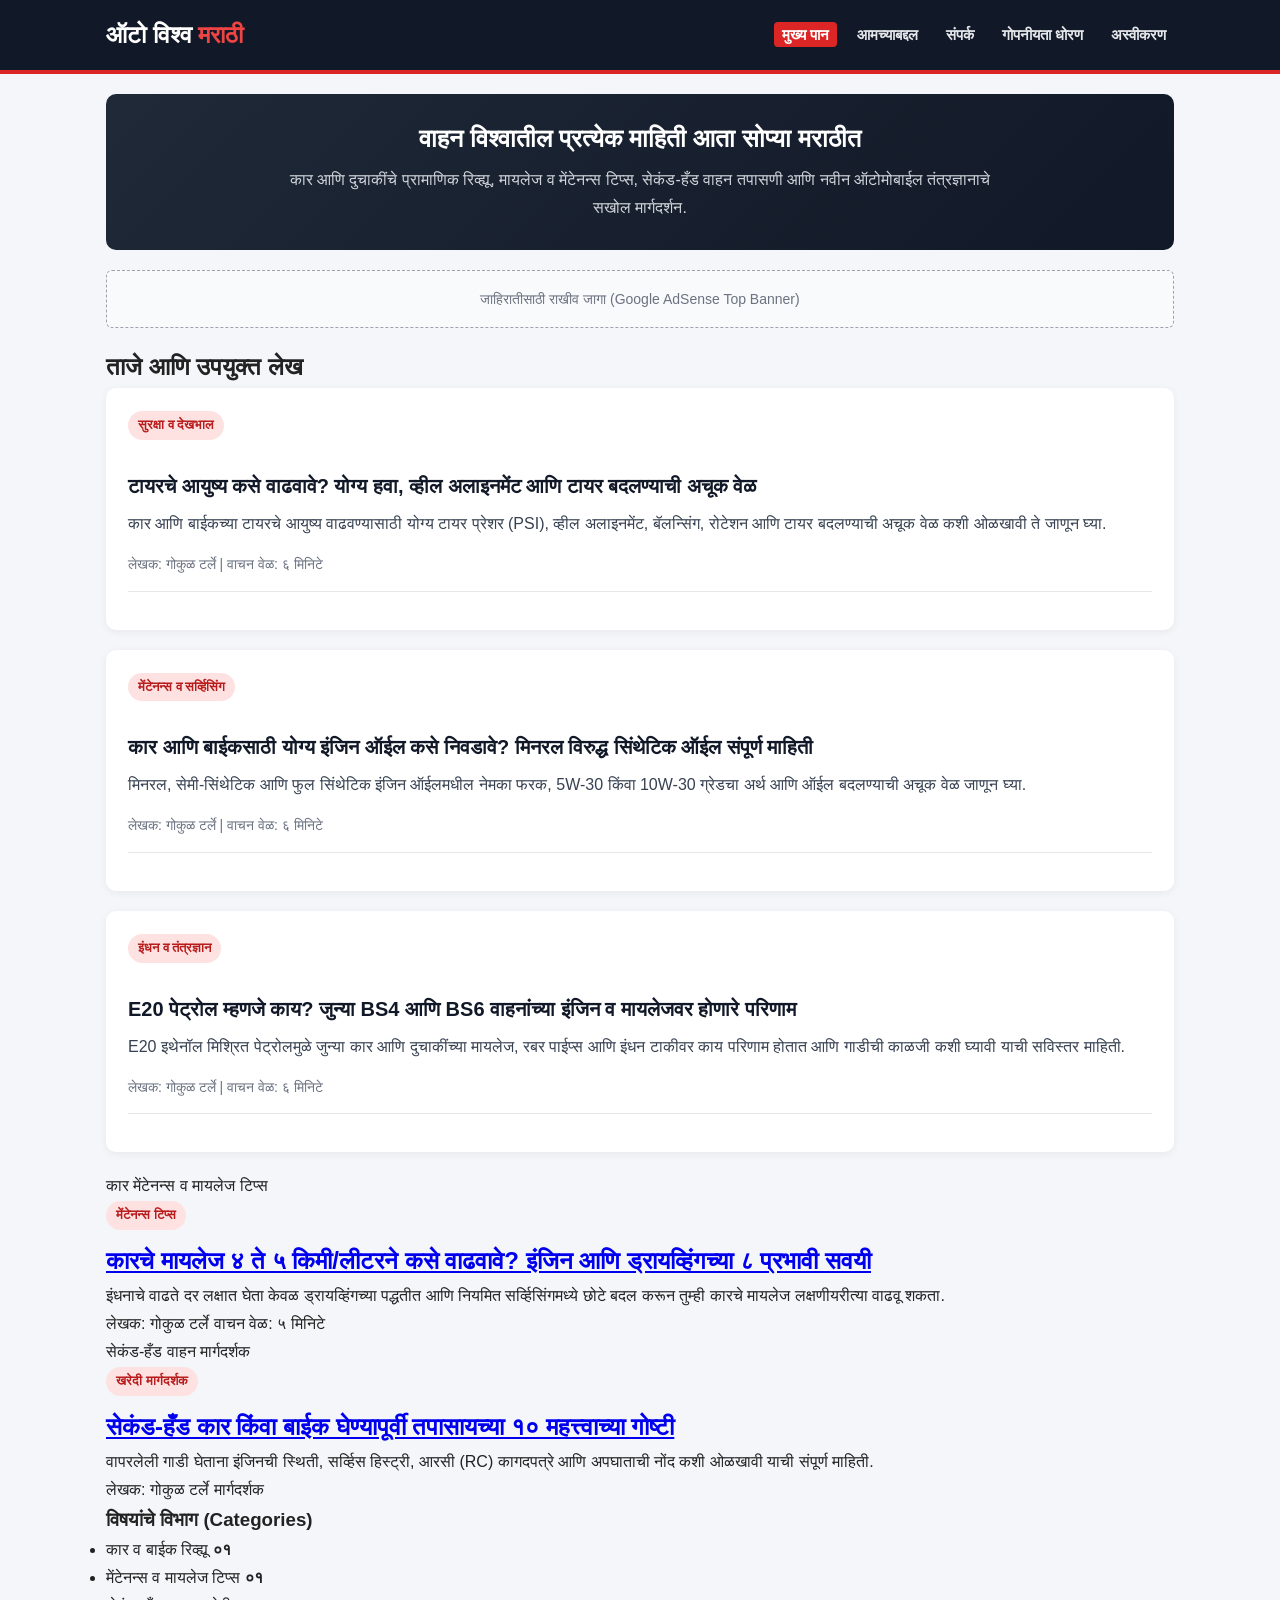
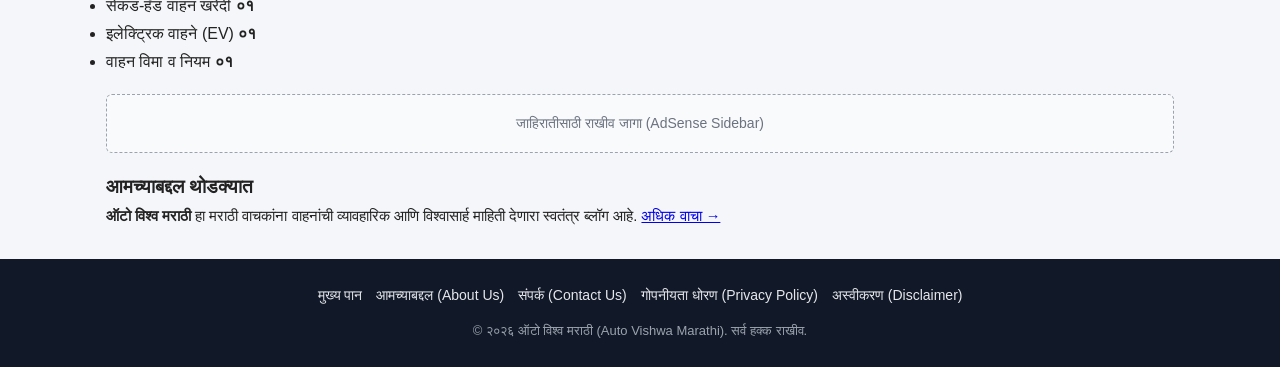
<file: index.html>
<!DOCTYPE html>
<html lang="mr">
<head>
  <meta charset="UTF-8">
  <meta name="viewport" content="width=device-width, initial-scale=1.0">
  <title>ऑटो विश्व मराठी | कार, बाईक रिव्ह्यू आणि मेंटेनन्स टिप्स</title>
  <meta name="description" content="मराठीतून कार आणि बाईक रिव्ह्यू, मायलेज वाढवण्याच्या टिप्स, सेकंड-हँड वाहन खरेदी मार्गदर्शन आणि इलेक्ट्रिक वाहनांची अचूक माहिती.">
  <meta name="robots" content="index, follow">
<meta name="google-site-verification" content="G8VKgcPWYgdgSpr_VKy0kN5OMIwEs7E42m1pH1Qj7L4" />
  <link rel="stylesheet" href="style.css">
  <!-- Google tag (gtag.js) -->
<script async src="https://www.googletagmanager.com/gtag/js?id=G-VMJ25BGFS6"></script>
<script>
  window.dataLayer = window.dataLayer || [];
  function gtag(){dataLayer.push(arguments);}
  gtag('js', new Date());

  gtag('config', 'G-VMJ25BGFS6');
</script>


<script>
  window.dataLayer = window.dataLayer || [];
  function gtag(){dataLayer.push(arguments);}
  gtag('js', new Date());
</script>

</head>
<body>

  <header>
    <div class="container header-inner">
      <a href="index.html" class="logo">ऑटो विश्व <span>मराठी</span></a>
      <nav>
        <ul>
          <li><a href="index.html" class="active">मुख्य पान</a></li>
          <li><a href="about.html">आमच्याबद्दल</a></li>
          <li><a href="contact.html">संपर्क</a></li>
          <li><a href="privacy.html">गोपनीयता धोरण</a></li>
          <li><a href="disclaimer.html">अस्वीकरण</a></li>
        </ul>
      </nav>
    </div>
  </header>

  <main class="container">
    <section class="hero">
      <h1>वाहन विश्वातील प्रत्येक माहिती आता सोप्या मराठीत</h1>
      <p>कार आणि दुचाकींचे प्रामाणिक रिव्ह्यू, मायलेज व मेंटेनन्स टिप्स, सेकंड-हँड वाहन तपासणी आणि नवीन ऑटोमोबाईल तंत्रज्ञानाचे सखोल मार्गदर्शन.</p>
    </section>

    <!-- Google AdSense Top Banner Ad Slot -->
    <div class="ad-slot">
      जाहिरातीसाठी राखीव जागा (Google AdSense Top Banner)
    </div>

    <div class="main-layout">
      <!-- ताजे लेख (Latest Posts) -->
      <div>
        <h2 class="section-title">ताजे आणि उपयुक्त लेख</h2>
                <article class="post-card">
          <span class="badge">सुरक्षा व देखभाल</span>
          <h2><a href="post-5.html">टायरचे आयुष्य कसे वाढवावे? योग्य हवा, व्हील अलाइनमेंट आणि टायर बदलण्याची अचूक वेळ</a></h2>
          <p>कार आणि बाईकच्या टायरचे आयुष्य वाढवण्यासाठी योग्य टायर प्रेशर (PSI), व्हील अलाइनमेंट, बॅलन्सिंग, रोटेशन आणि टायर बदलण्याची अचूक वेळ कशी ओळखावी ते जाणून घ्या.</p>
          <div class="article-meta">लेखक: गोकुळ टर्ले | वाचन वेळ: ६ मिनिटे</div>
        </article>

        
                    <article class="post-card">
          <span class="badge">मेंटेनन्स व सर्व्हिसिंग</span>
          <h2><a href="post-4.html">कार आणि बाईकसाठी योग्य इंजिन ऑईल कसे निवडावे? मिनरल विरुद्ध सिंथेटिक ऑईल संपूर्ण माहिती</a></h2>
          <p>मिनरल, सेमी-सिंथेटिक आणि फुल सिंथेटिक इंजिन ऑईलमधील नेमका फरक, 5W-30 किंवा 10W-30 ग्रेडचा अर्थ आणि ऑईल बदलण्याची अचूक वेळ जाणून घ्या.</p>
          <div class="article-meta">लेखक: गोकुळ टर्ले | वाचन वेळ: ६ मिनिटे</div>
        </article>
    <article class="post-card">
          <span class="badge">इंधन व तंत्रज्ञान</span>
          <h2><a href="post-3.html">E20 पेट्रोल म्हणजे काय? जुन्या BS4 आणि BS6 वाहनांच्या इंजिन व मायलेजवर होणारे परिणाम</a></h2>
          <p>E20 इथेनॉल मिश्रित पेट्रोलमुळे जुन्या कार आणि दुचाकींच्या मायलेज, रबर पाईप्स आणि इंधन टाकीवर काय परिणाम होतात आणि गाडीची काळजी कशी घ्यावी याची सविस्तर माहिती.</p>
          <div class="article-meta">लेखक: गोकुळ टर्ले | वाचन वेळ: ६ मिनिटे</div>
        </article>

        <div class="posts-grid">

          <article class="card">
            <div class="card-banner">कार मेंटेनन्स व मायलेज टिप्स</div>
            <div class="card-body">
              <span class="badge">मेंटेनन्स टिप्स</span>
              <h2><a href="post-1.html">कारचे मायलेज ४ ते ५ किमी/लीटरने कसे वाढवावे? इंजिन आणि ड्रायव्हिंगच्या ८ प्रभावी सवयी</a></h2>
              <p>इंधनाचे वाढते दर लक्षात घेता केवळ ड्रायव्हिंगच्या पद्धतीत आणि नियमित सर्व्हिसिंगमध्ये छोटे बदल करून तुम्ही कारचे मायलेज लक्षणीयरीत्या वाढवू शकता.</p>
              <div class="card-meta">
                <span>लेखक: गोकुळ टर्ले</span>
                <span>वाचन वेळ: ५ मिनिटे</span>
              </div>
            </div>
          </article>

          <article class="card">
            <div class="card-banner">सेकंड-हँड वाहन मार्गदर्शक</div>
            <div class="card-body">
              <span class="badge">खरेदी मार्गदर्शक</span>
              <h2><a href="post-2.html">सेकंड-हँड कार किंवा बाईक घेण्यापूर्वी तपासायच्या १० महत्त्वाच्या गोष्टी</a></h2>
              <p>वापरलेली गाडी घेताना इंजिनची स्थिती, सर्व्हिस हिस्ट्री, आरसी (RC) कागदपत्रे आणि अपघाताची नोंद कशी ओळखावी याची संपूर्ण माहिती.</p>
              <div class="card-meta">
                <span>लेखक: गोकुळ टर्ले</span>
                <span>मार्गदर्शक</span>
              </div>
            </div>
          </article>

        </div>
      </div>

      <!-- बाजूचा विभाग (Sidebar) -->
      <aside>
        <div class="sidebar-box">
          <h3>विषयांचे विभाग (Categories)</h3>
          <ul class="category-list">
            <li><span>कार व बाईक रिव्ह्यू</span> <strong>०१</strong></li>
            <li><span>मेंटेनन्स व मायलेज टिप्स</span> <strong>०१</strong></li>
            <li><span>सेकंड-हँड वाहन खरेदी</span> <strong>०१</strong></li>
            <li><span>इलेक्ट्रिक वाहने (EV)</span> <strong>०१</strong></li>
            <li><span>वाहन विमा व नियम</span> <strong>०१</strong></li>
          </ul>
        </div>

        <!-- Google AdSense Sidebar Ad Slot -->
        <div class="ad-slot">
          जाहिरातीसाठी राखीव जागा (AdSense Sidebar)
        </div>

        <div class="sidebar-box">
          <h3>आमच्याबद्दल थोडक्यात</h3>
          <p style="font-size: 0.92rem; color: var(--muted);">
            <strong>ऑटो विश्व मराठी</strong> हा मराठी वाचकांना वाहनांची व्यावहारिक आणि विश्वासार्ह माहिती देणारा स्वतंत्र ब्लॉग आहे. <a href="about.html">अधिक वाचा &rarr;</a>
          </p>
        </div>
      </aside>
    </div>
  </main>

  <footer>
    <div class="container">
      <div class="footer-links">
        <a href="index.html">मुख्य पान</a>
        <a href="about.html">आमच्याबद्दल (About Us)</a>
        <a href="contact.html">संपर्क (Contact Us)</a>
        <a href="privacy.html">गोपनीयता धोरण (Privacy Policy)</a>
        <a href="disclaimer.html">अस्वीकरण (Disclaimer)</a>
      </div>
      <div class="copyright">
        &copy; २०२६ ऑटो विश्व मराठी (Auto Vishwa Marathi). सर्व हक्क राखीव.
      </div>
    </div>
  </footer>

</body>
</html>
</file>
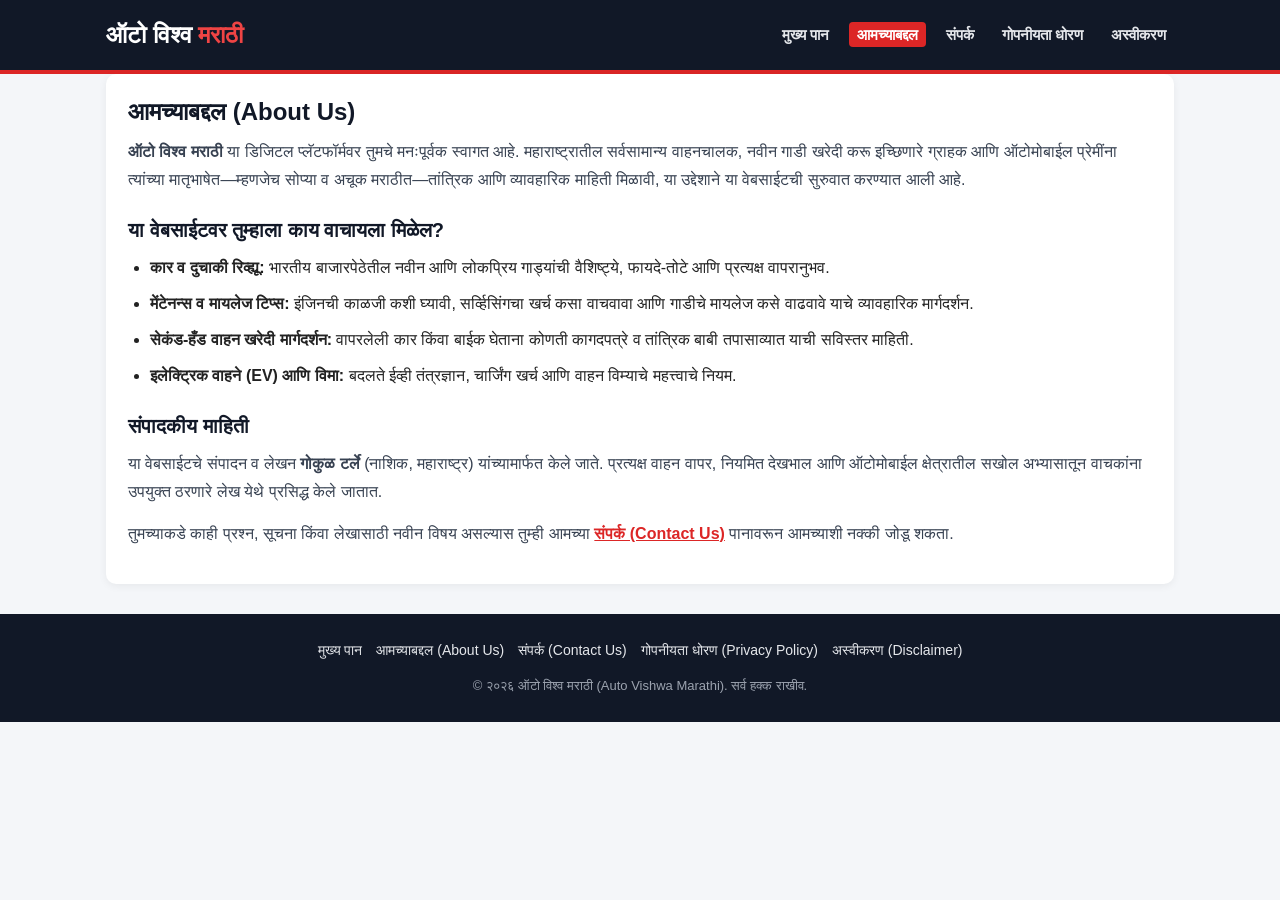
<file: about.html>
<!DOCTYPE html>
<html lang="mr">
<head>
  <meta charset="UTF-8">
  <meta name="viewport" content="width=device-width, initial-scale=1.0">
  <title>आमच्याबद्दल (About Us) | ऑटो विश्व मराठी</title>
  <meta name="description" content="ऑटो विश्व मराठी वेबसाईटचा उद्देश, संपादकीय माहिती आणि वाहन क्षेत्रातील आमचा अनुभव जाणून घ्या.">
  <link rel="stylesheet" href="style.css">
  <!-- Google tag (gtag.js) -->
<script async src="https://www.googletagmanager.com/gtag/js?id=G-VMJ25BGFS6"></script>
<script>
  window.dataLayer = window.dataLayer || [];
  function gtag(){dataLayer.push(arguments);}
  gtag('js', new Date());

  gtag('config', 'G-VMJ25BGFS6');
</script>

<script>
  window.dataLayer = window.dataLayer || [];
  function gtag(){dataLayer.push(arguments);}
  gtag('js', new Date());
</script>

</head>
<body>

  <header>
    <div class="container header-inner">
      <a href="index.html" class="logo">ऑटो विश्व <span>मराठी</span></a>
      <nav>
        <ul>
          <li><a href="index.html">मुख्य पान</a></li>
          <li><a href="about.html" class="active">आमच्याबद्दल</a></li>
          <li><a href="contact.html">संपर्क</a></li>
          <li><a href="privacy.html">गोपनीयता धोरण</a></li>
          <li><a href="disclaimer.html">अस्वीकरण</a></li>
        </ul>
      </nav>
    </div>
  </header>

  <main class="container">
    <section class="content-box article-content">
      <h1>आमच्याबद्दल (About Us)</h1>
      <p><strong>ऑटो विश्व मराठी</strong> या डिजिटल प्लॅटफॉर्मवर तुमचे मनःपूर्वक स्वागत आहे. महाराष्ट्रातील सर्वसामान्य वाहनचालक, नवीन गाडी खरेदी करू इच्छिणारे ग्राहक आणि ऑटोमोबाईल प्रेमींना त्यांच्या मातृभाषेत—म्हणजेच सोप्या व अचूक मराठीत—तांत्रिक आणि व्यावहारिक माहिती मिळावी, या उद्देशाने या वेबसाईटची सुरुवात करण्यात आली आहे.</p>

      <h2>या वेबसाईटवर तुम्हाला काय वाचायला मिळेल?</h2>
      <ul>
        <li><strong>कार व दुचाकी रिव्ह्यू:</strong> भारतीय बाजारपेठेतील नवीन आणि लोकप्रिय गाड्यांची वैशिष्ट्ये, फायदे-तोटे आणि प्रत्यक्ष वापरानुभव.</li>
        <li><strong>मेंटेनन्स व मायलेज टिप्स:</strong> इंजिनची काळजी कशी घ्यावी, सर्व्हिसिंगचा खर्च कसा वाचवावा आणि गाडीचे मायलेज कसे वाढवावे याचे व्यावहारिक मार्गदर्शन.</li>
        <li><strong>सेकंड-हँड वाहन खरेदी मार्गदर्शन:</strong> वापरलेली कार किंवा बाईक घेताना कोणती कागदपत्रे व तांत्रिक बाबी तपासाव्यात याची सविस्तर माहिती.</li>
        <li><strong>इलेक्ट्रिक वाहने (EV) आणि विमा:</strong> बदलते ईव्ही तंत्रज्ञान, चार्जिंग खर्च आणि वाहन विम्याचे महत्त्वाचे नियम.</li>
      </ul>

      <h2>संपादकीय माहिती</h2>
      <p>या वेबसाईटचे संपादन व लेखन <strong>गोकुळ टर्ले</strong> (नाशिक, महाराष्ट्र) यांच्यामार्फत केले जाते. प्रत्यक्ष वाहन वापर, नियमित देखभाल आणि ऑटोमोबाईल क्षेत्रातील सखोल अभ्यासातून वाचकांना उपयुक्त ठरणारे लेख येथे प्रसिद्ध केले जातात.</p>

      <p>तुमच्याकडे काही प्रश्न, सूचना किंवा लेखासाठी नवीन विषय असल्यास तुम्ही आमच्या <a href="contact.html">संपर्क (Contact Us)</a> पानावरून आमच्याशी नक्की जोडू शकता.</p>
    </section>
  </main>

  <footer>
    <div class="container">
      <div class="footer-links">
        <a href="index.html">मुख्य पान</a>
        <a href="about.html">आमच्याबद्दल (About Us)</a>
        <a href="contact.html">संपर्क (Contact Us)</a>
        <a href="privacy.html">गोपनीयता धोरण (Privacy Policy)</a>
        <a href="disclaimer.html">अस्वीकरण (Disclaimer)</a>
      </div>
      <div class="copyright">
        &copy; २०२६ ऑटो विश्व मराठी (Auto Vishwa Marathi). सर्व हक्क राखीव.
      </div>
    </div>
  </footer>

</body>
</html>
</file>
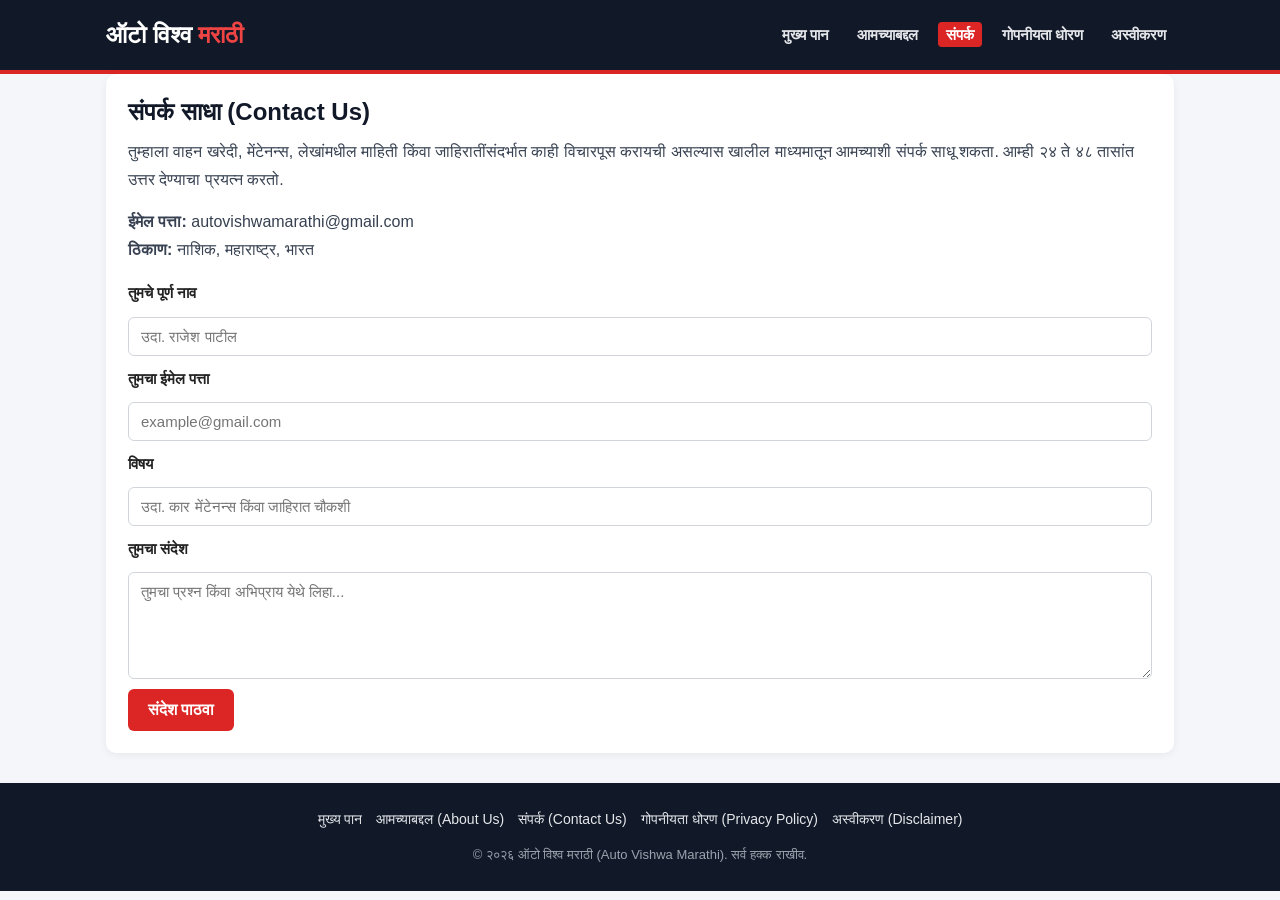
<file: contact.html>
<!DOCTYPE html>
<html lang="mr">
<head>
  <meta charset="UTF-8">
  <meta name="viewport" content="width=device-width, initial-scale=1.0">
  <title>संपर्क साधा (Contact Us) | ऑटो विश्व मराठी</title>
  <meta name="description" content="ऑटो विश्व मराठी टीमशी संपर्क साधण्यासाठी ईमेल आणि संपर्क फॉर्म.">
  <link rel="stylesheet" href="style.css">
<!-- Google tag (gtag.js) -->
<script async src="https://www.googletagmanager.com/gtag/js?id=G-VMJ25BGFS6"></script>
<script>
  window.dataLayer = window.dataLayer || [];
  function gtag(){dataLayer.push(arguments);}
  gtag('js', new Date());

  gtag('config', 'G-VMJ25BGFS6');
</script>

</head>
<body>

  <header>
    <div class="container header-inner">
      <a href="index.html" class="logo">ऑटो विश्व <span>मराठी</span></a>
      <nav>
        <ul>
          <li><a href="index.html">मुख्य पान</a></li>
          <li><a href="about.html">आमच्याबद्दल</a></li>
          <li><a href="contact.html" class="active">संपर्क</a></li>
          <li><a href="privacy.html">गोपनीयता धोरण</a></li>
          <li><a href="disclaimer.html">अस्वीकरण</a></li>
        </ul>
      </nav>
    </div>
  </header>

  <main class="container">
    <section class="content-box article-content">
      <h1>संपर्क साधा (Contact Us)</h1>
      <p>तुम्हाला वाहन खरेदी, मेंटेनन्स, लेखांमधील माहिती किंवा जाहिरातींसंदर्भात काही विचारपूस करायची असल्यास खालील माध्यमातून आमच्याशी संपर्क साधू शकता. आम्ही २४ ते ४८ तासांत उत्तर देण्याचा प्रयत्न करतो.</p>

      <p><strong>ईमेल पत्ता:</strong> autovishwamarathi@gmail.com<br>
      <strong>ठिकाण:</strong> नाशिक, महाराष्ट्र, भारत</p>

      <form class="contact-form" action="mailto:autovishwamarathi@gmail.com" method="post" enctype="text/plain">
        <label for="name">तुमचे पूर्ण नाव</label>
        <input type="text" id="name" name="name" placeholder="उदा. राजेश पाटील" required>

        <label for="email">तुमचा ईमेल पत्ता</label>
        <input type="email" id="email" name="email" placeholder="example@gmail.com" required>

        <label for="subject">विषय</label>
        <input type="text" id="subject" name="subject" placeholder="उदा. कार मेंटेनन्स किंवा जाहिरात चौकशी" required>

        <label for="message">तुमचा संदेश</label>
        <textarea id="message" name="message" rows="5" placeholder="तुमचा प्रश्न किंवा अभिप्राय येथे लिहा..." required></textarea>

        <button type="submit" class="btn">संदेश पाठवा</button>
      </form>
    </section>
  </main>

  <footer>
    <div class="container">
      <div class="footer-links">
        <a href="index.html">मुख्य पान</a>
        <a href="about.html">आमच्याबद्दल (About Us)</a>
        <a href="contact.html">संपर्क (Contact Us)</a>
        <a href="privacy.html">गोपनीयता धोरण (Privacy Policy)</a>
        <a href="disclaimer.html">अस्वीकरण (Disclaimer)</a>
      </div>
      <div class="copyright">
        &copy; २०२६ ऑटो विश्व मराठी (Auto Vishwa Marathi). सर्व हक्क राखीव.
      </div>
    </div>
  </footer>

</body>
</html>
</file>
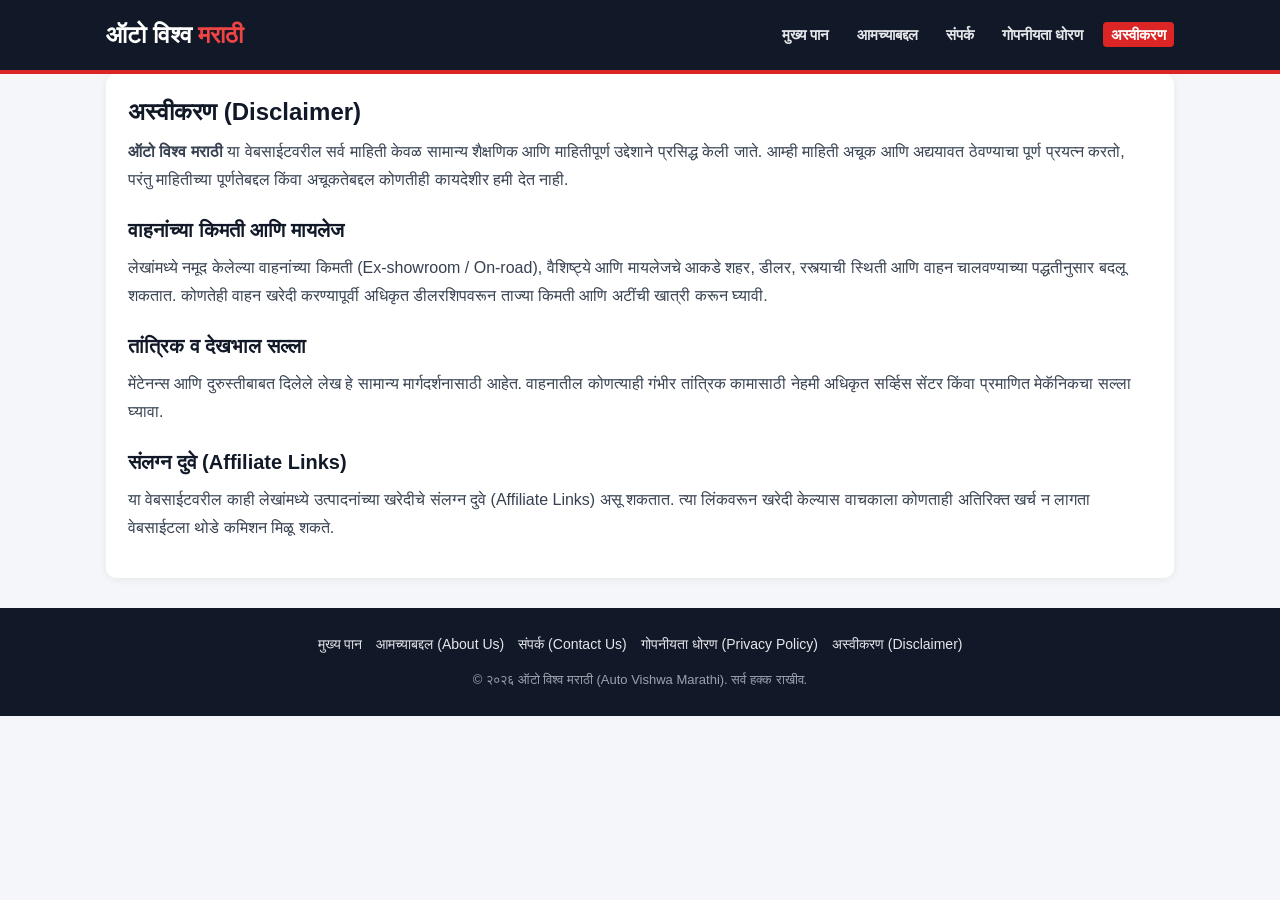
<file: disclaimer.html>
<!DOCTYPE html>
<html lang="mr">
<head>
  <meta charset="UTF-8">
  <meta name="viewport" content="width=device-width, initial-scale=1.0">
  <title>अस्वीकरण (Disclaimer) | ऑटो विश्व मराठी</title>
  <link rel="stylesheet" href="style.css">
<!-- Google tag (gtag.js) -->
<script async src="https://www.googletagmanager.com/gtag/js?id=G-VMJ25BGFS6"></script>
<script>
  window.dataLayer = window.dataLayer || [];
  function gtag(){dataLayer.push(arguments);}
  gtag('js', new Date());

  gtag('config', 'G-VMJ25BGFS6');
</script>

</head>
<body>

  <header>
    <div class="container header-inner">
      <a href="index.html" class="logo">ऑटो विश्व <span>मराठी</span></a>
      <nav>
        <ul>
          <li><a href="index.html">मुख्य पान</a></li>
          <li><a href="about.html">आमच्याबद्दल</a></li>
          <li><a href="contact.html">संपर्क</a></li>
          <li><a href="privacy.html">गोपनीयता धोरण</a></li>
          <li><a href="disclaimer.html" class="active">अस्वीकरण</a></li>
        </ul>
      </nav>
    </div>
  </header>

  <main class="container">
    <section class="content-box article-content">
      <h1>अस्वीकरण (Disclaimer)</h1>
      <p><strong>ऑटो विश्व मराठी</strong> या वेबसाईटवरील सर्व माहिती केवळ सामान्य शैक्षणिक आणि माहितीपूर्ण उद्देशाने प्रसिद्ध केली जाते. आम्ही माहिती अचूक आणि अद्ययावत ठेवण्याचा पूर्ण प्रयत्न करतो, परंतु माहितीच्या पूर्णतेबद्दल किंवा अचूकतेबद्दल कोणतीही कायदेशीर हमी देत नाही.</p>

      <h2>वाहनांच्या किमती आणि मायलेज</h2>
      <p>लेखांमध्ये नमूद केलेल्या वाहनांच्या किमती (Ex-showroom / On-road), वैशिष्ट्ये आणि मायलेजचे आकडे शहर, डीलर, रस्त्याची स्थिती आणि वाहन चालवण्याच्या पद्धतीनुसार बदलू शकतात. कोणतेही वाहन खरेदी करण्यापूर्वी अधिकृत डीलरशिपवरून ताज्या किमती आणि अटींची खात्री करून घ्यावी.</p>

      <h2>तांत्रिक व देखभाल सल्ला</h2>
      <p>मेंटेनन्स आणि दुरुस्तीबाबत दिलेले लेख हे सामान्य मार्गदर्शनासाठी आहेत. वाहनातील कोणत्याही गंभीर तांत्रिक कामासाठी नेहमी अधिकृत सर्व्हिस सेंटर किंवा प्रमाणित मेकॅनिकचा सल्ला घ्यावा.</p>

      <h2>संलग्न दुवे (Affiliate Links)</h2>
      <p>या वेबसाईटवरील काही लेखांमध्ये उत्पादनांच्या खरेदीचे संलग्न दुवे (Affiliate Links) असू शकतात. त्या लिंकवरून खरेदी केल्यास वाचकाला कोणताही अतिरिक्त खर्च न लागता वेबसाईटला थोडे कमिशन मिळू शकते.</p>
    </section>
  </main>

  <footer>
    <div class="container">
      <div class="footer-links">
        <a href="index.html">मुख्य पान</a>
        <a href="about.html">आमच्याबद्दल (About Us)</a>
        <a href="contact.html">संपर्क (Contact Us)</a>
        <a href="privacy.html">गोपनीयता धोरण (Privacy Policy)</a>
        <a href="disclaimer.html">अस्वीकरण (Disclaimer)</a>
      </div>
      <div class="copyright">
        &copy; २०२६ ऑटो विश्व मराठी (Auto Vishwa Marathi). सर्व हक्क राखीव.
      </div>
    </div>
  </footer>

</body>
</html>
</file>
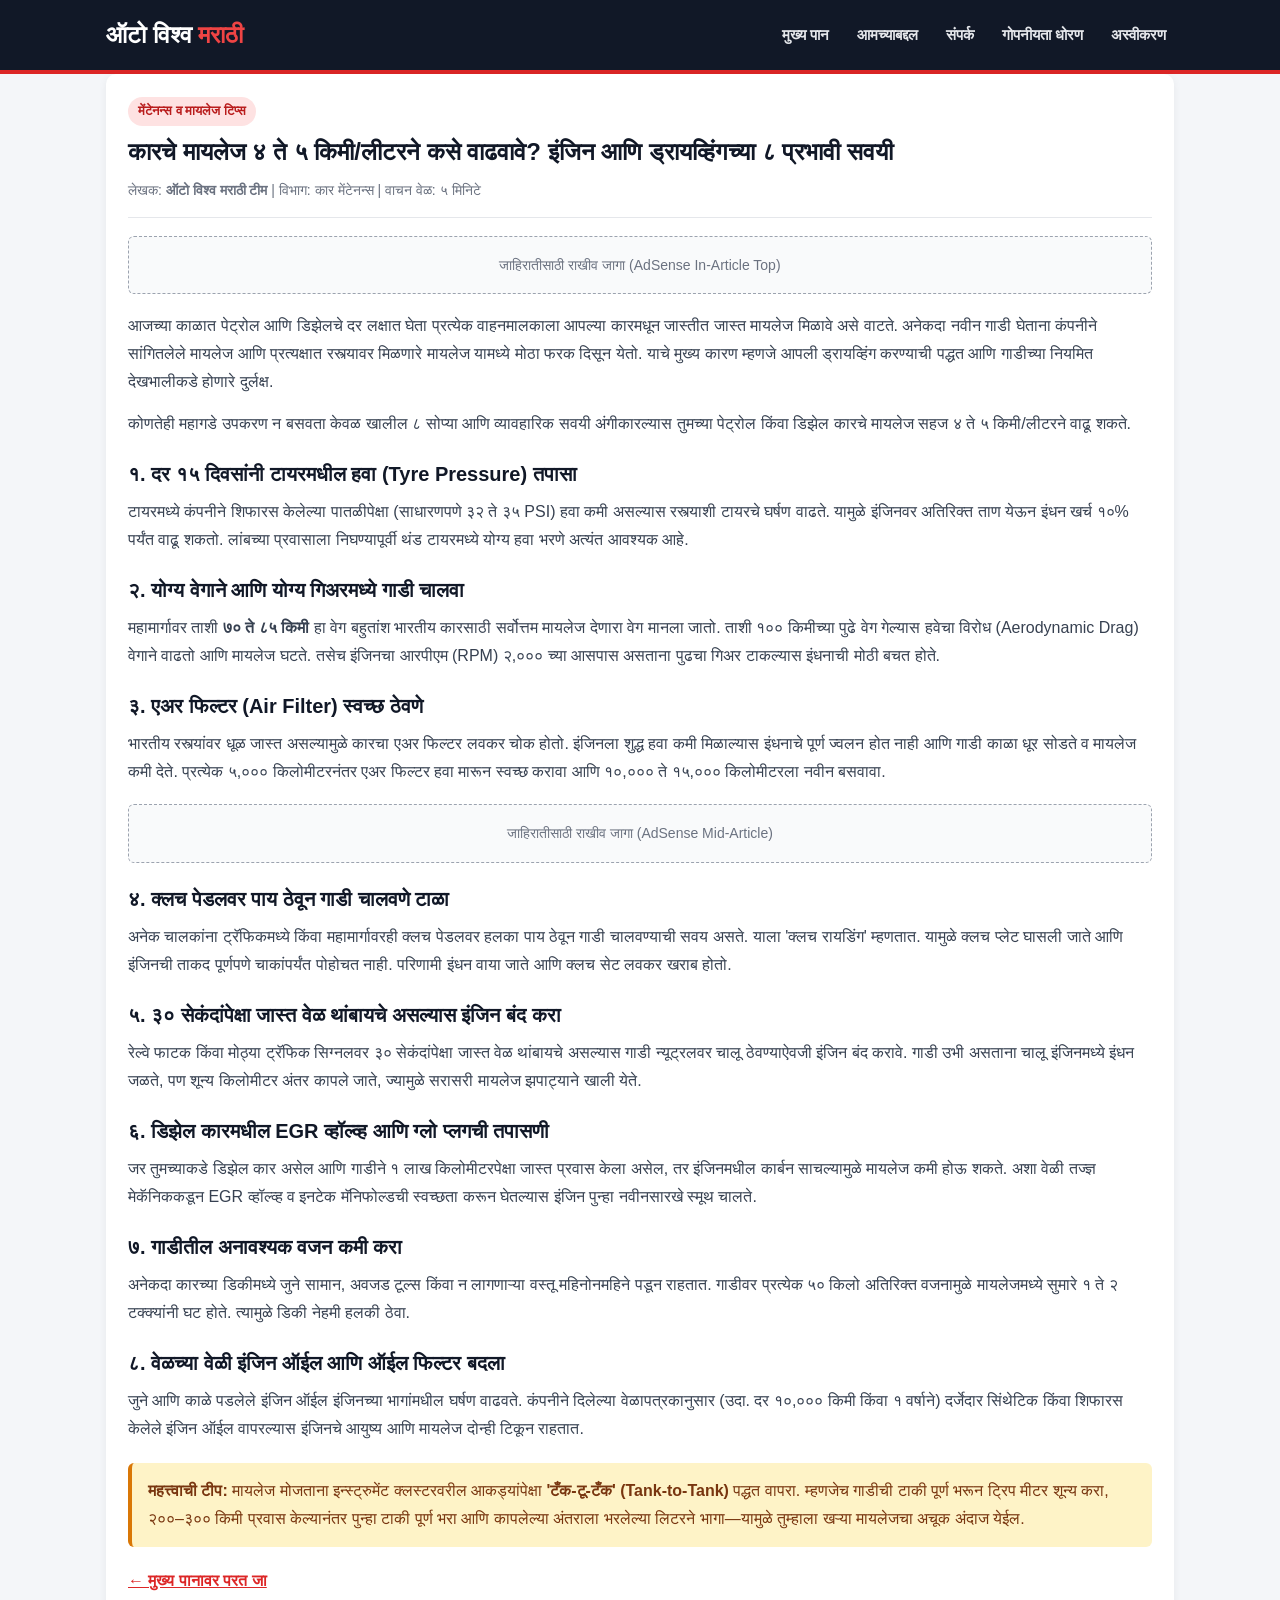
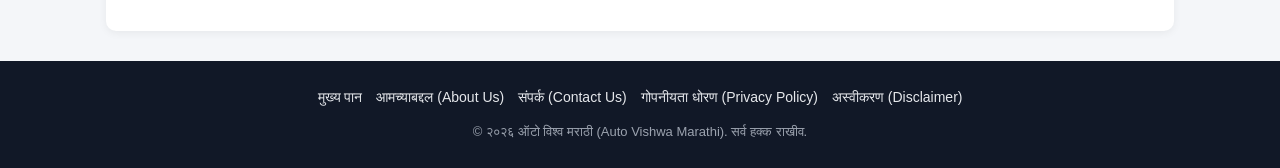
<file: post-1.html>
<!DOCTYPE html>
<html lang="mr">
<head>
  <meta charset="UTF-8">
  <meta name="viewport" content="width=device-width, initial-scale=1.0">
  <title>कारचे मायलेज ४ ते ५ किमी/लीटरने कसे वाढवावे? | ऑटो विश्व मराठी</title>
  <meta name="description" content="पेट्रोल आणि डिझेल कारचे मायलेज वाढवण्यासाठी टायर प्रेशर, गिअर शिफ्टिंग, एअर फिल्टर आणि सर्व्हिसिंगच्या ८ व्यावहारिक टिप्स मराठीत वाचा.">
  <link rel="stylesheet" href="style.css">
<!-- Google tag (gtag.js) -->
<script async src="https://www.googletagmanager.com/gtag/js?id=G-VMJ25BGFS6"></script>
<script>
  window.dataLayer = window.dataLayer || [];
  function gtag(){dataLayer.push(arguments);}
  gtag('js', new Date());

  gtag('config', 'G-VMJ25BGFS6');
</script>



  <script>
  window.dataLayer = window.dataLayer || [];
  function gtag(){dataLayer.push(arguments);}
  gtag('js', new Date());
</script>

</head>
<body>

  <header>
    <div class="container header-inner">
      <a href="index.html" class="logo">ऑटो विश्व <span>मराठी</span></a>
      <nav>
        <ul>
          <li><a href="index.html">मुख्य पान</a></li>
          <li><a href="about.html">आमच्याबद्दल</a></li>
          <li><a href="contact.html">संपर्क</a></li>
          <li><a href="privacy.html">गोपनीयता धोरण</a></li>
          <li><a href="disclaimer.html">अस्वीकरण</a></li>
        </ul>
      </nav>
    </div>
  </header>

  <main class="container">
    <article class="content-box">
      <div class="article-header">
        <span class="badge">मेंटेनन्स व मायलेज टिप्स</span>
        <h1>कारचे मायलेज ४ ते ५ किमी/लीटरने कसे वाढवावे? इंजिन आणि ड्रायव्हिंगच्या ८ प्रभावी सवयी</h1>
        <div class="article-meta">
          लेखक: <strong>ऑटो विश्व मराठी टीम</strong> | विभाग: कार मेंटेनन्स | वाचन वेळ: ५ मिनिटे
        </div>
      </div>

      <!-- Google AdSense In-Article Top Ad -->
      <div class="ad-slot">
        जाहिरातीसाठी राखीव जागा (AdSense In-Article Top)
      </div>

      <div class="article-content">
        <p>आजच्या काळात पेट्रोल आणि डिझेलचे दर लक्षात घेता प्रत्येक वाहनमालकाला आपल्या कारमधून जास्तीत जास्त मायलेज मिळावे असे वाटते. अनेकदा नवीन गाडी घेताना कंपनीने सांगितलेले मायलेज आणि प्रत्यक्षात रस्त्यावर मिळणारे मायलेज यामध्ये मोठा फरक दिसून येतो. याचे मुख्य कारण म्हणजे आपली ड्रायव्हिंग करण्याची पद्धत आणि गाडीच्या नियमित देखभालीकडे होणारे दुर्लक्ष.</p>

        <p>कोणतेही महागडे उपकरण न बसवता केवळ खालील ८ सोप्या आणि व्यावहारिक सवयी अंगीकारल्यास तुमच्या पेट्रोल किंवा डिझेल कारचे मायलेज सहज ४ ते ५ किमी/लीटरने वाढू शकते.</p>

        <h2>१. दर १५ दिवसांनी टायरमधील हवा (Tyre Pressure) तपासा</h2>
        <p>टायरमध्ये कंपनीने शिफारस केलेल्या पातळीपेक्षा (साधारणपणे ३२ ते ३५ PSI) हवा कमी असल्यास रस्त्याशी टायरचे घर्षण वाढते. यामुळे इंजिनवर अतिरिक्त ताण येऊन इंधन खर्च १०% पर्यंत वाढू शकतो. लांबच्या प्रवासाला निघण्यापूर्वी थंड टायरमध्ये योग्य हवा भरणे अत्यंत आवश्यक आहे.</p>

        <h2>२. योग्य वेगाने आणि योग्य गिअरमध्ये गाडी चालवा</h2>
        <p>महामार्गावर ताशी <strong>७० ते ८५ किमी</strong> हा वेग बहुतांश भारतीय कारसाठी सर्वोत्तम मायलेज देणारा वेग मानला जातो. ताशी १०० किमीच्या पुढे वेग गेल्यास हवेचा विरोध (Aerodynamic Drag) वेगाने वाढतो आणि मायलेज घटते. तसेच इंजिनचा आरपीएम (RPM) २,००० च्या आसपास असताना पुढचा गिअर टाकल्यास इंधनाची मोठी बचत होते.</p>

        <h2>३. एअर फिल्टर (Air Filter) स्वच्छ ठेवणे</h2>
        <p>भारतीय रस्त्यांवर धूळ जास्त असल्यामुळे कारचा एअर फिल्टर लवकर चोक होतो. इंजिनला शुद्ध हवा कमी मिळाल्यास इंधनाचे पूर्ण ज्वलन होत नाही आणि गाडी काळा धूर सोडते व मायलेज कमी देते. प्रत्येक ५,००० किलोमीटरनंतर एअर फिल्टर हवा मारून स्वच्छ करावा आणि १०,००० ते १५,००० किलोमीटरला नवीन बसवावा.</p>

        <!-- Google AdSense Mid-Article Ad -->
        <div class="ad-slot">
          जाहिरातीसाठी राखीव जागा (AdSense Mid-Article)
        </div>

        <h2>४. क्लच पेडलवर पाय ठेवून गाडी चालवणे टाळा</h2>
        <p>अनेक चालकांना ट्रॅफिकमध्ये किंवा महामार्गावरही क्लच पेडलवर हलका पाय ठेवून गाडी चालवण्याची सवय असते. याला 'क्लच रायडिंग' म्हणतात. यामुळे क्लच प्लेट घासली जाते आणि इंजिनची ताकद पूर्णपणे चाकांपर्यंत पोहोचत नाही. परिणामी इंधन वाया जाते आणि क्लच सेट लवकर खराब होतो.</p>

        <h2>५. ३० सेकंदांपेक्षा जास्त वेळ थांबायचे असल्यास इंजिन बंद करा</h2>
        <p>रेल्वे फाटक किंवा मोठ्या ट्रॅफिक सिग्नलवर ३० सेकंदांपेक्षा जास्त वेळ थांबायचे असल्यास गाडी न्यूट्रलवर चालू ठेवण्याऐवजी इंजिन बंद करावे. गाडी उभी असताना चालू इंजिनमध्ये इंधन जळते, पण शून्य किलोमीटर अंतर कापले जाते, ज्यामुळे सरासरी मायलेज झपाट्याने खाली येते.</p>

        <h2>६. डिझेल कारमधील EGR व्हॉल्व्ह आणि ग्लो प्लगची तपासणी</h2>
        <p>जर तुमच्याकडे डिझेल कार असेल आणि गाडीने १ लाख किलोमीटरपेक्षा जास्त प्रवास केला असेल, तर इंजिनमधील कार्बन साचल्यामुळे मायलेज कमी होऊ शकते. अशा वेळी तज्ज्ञ मेकॅनिककडून EGR व्हॉल्व्ह व इनटेक मॅनिफोल्डची स्वच्छता करून घेतल्यास इंजिन पुन्हा नवीनसारखे स्मूथ चालते.</p>

        <h2>७. गाडीतील अनावश्यक वजन कमी करा</h2>
        <p>अनेकदा कारच्या डिकीमध्ये जुने सामान, अवजड टूल्स किंवा न लागणाऱ्या वस्तू महिनोनमहिने पडून राहतात. गाडीवर प्रत्येक ५० किलो अतिरिक्त वजनामुळे मायलेजमध्ये सुमारे १ ते २ टक्क्यांनी घट होते. त्यामुळे डिकी नेहमी हलकी ठेवा.</p>

        <h2>८. वेळच्या वेळी इंजिन ऑईल आणि ऑईल फिल्टर बदला</h2>
        <p>जुने आणि काळे पडलेले इंजिन ऑईल इंजिनच्या भागांमधील घर्षण वाढवते. कंपनीने दिलेल्या वेळापत्रकानुसार (उदा. दर १०,००० किमी किंवा १ वर्षाने) दर्जेदार सिंथेटिक किंवा शिफारस केलेले इंजिन ऑईल वापरल्यास इंजिनचे आयुष्य आणि मायलेज दोन्ही टिकून राहतात.</p>

        <div class="tip-box">
          <strong>महत्त्वाची टीप:</strong> मायलेज मोजताना इन्स्ट्रुमेंट क्लस्टरवरील आकड्यांपेक्षा <strong>'टँक-टू-टँक' (Tank-to-Tank)</strong> पद्धत वापरा. म्हणजेच गाडीची टाकी पूर्ण भरून ट्रिप मीटर शून्य करा, २००–३०० किमी प्रवास केल्यानंतर पुन्हा टाकी पूर्ण भरा आणि कापलेल्या अंतराला भरलेल्या लिटरने भागा—यामुळे तुम्हाला खऱ्या मायलेजचा अचूक अंदाज येईल.
        </div>

        <p><a href="index.html">&larr; मुख्य पानावर परत जा</a></p>
      </div>
    </article>
  </main>

  <footer>
    <div class="container">
      <div class="footer-links">
        <a href="index.html">मुख्य पान</a>
        <a href="about.html">आमच्याबद्दल (About Us)</a>
        <a href="contact.html">संपर्क (Contact Us)</a>
        <a href="privacy.html">गोपनीयता धोरण (Privacy Policy)</a>
        <a href="disclaimer.html">अस्वीकरण (Disclaimer)</a>
      </div>
      <div class="copyright">
        &copy; २०२६ ऑटो विश्व मराठी (Auto Vishwa Marathi). सर्व हक्क राखीव.
      </div>
    </div>
  </footer>

</body>
</html>
</file>
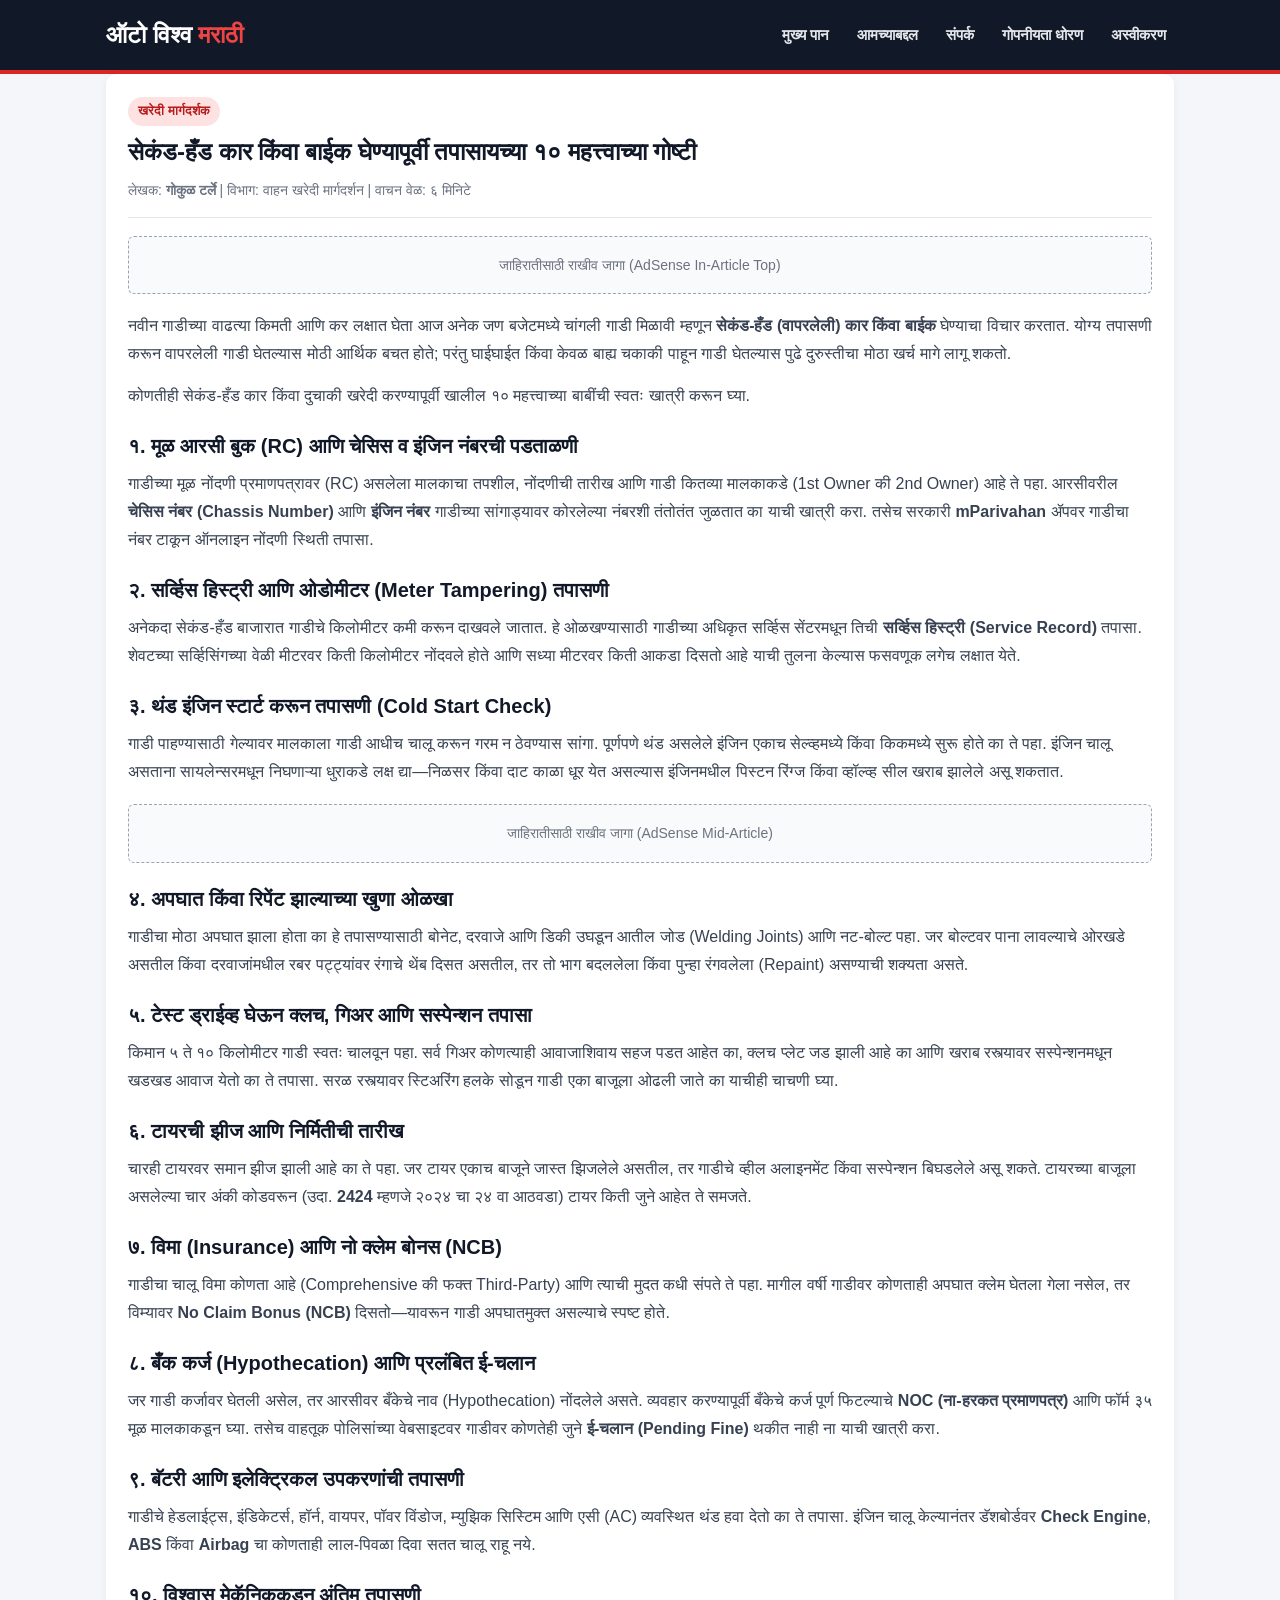
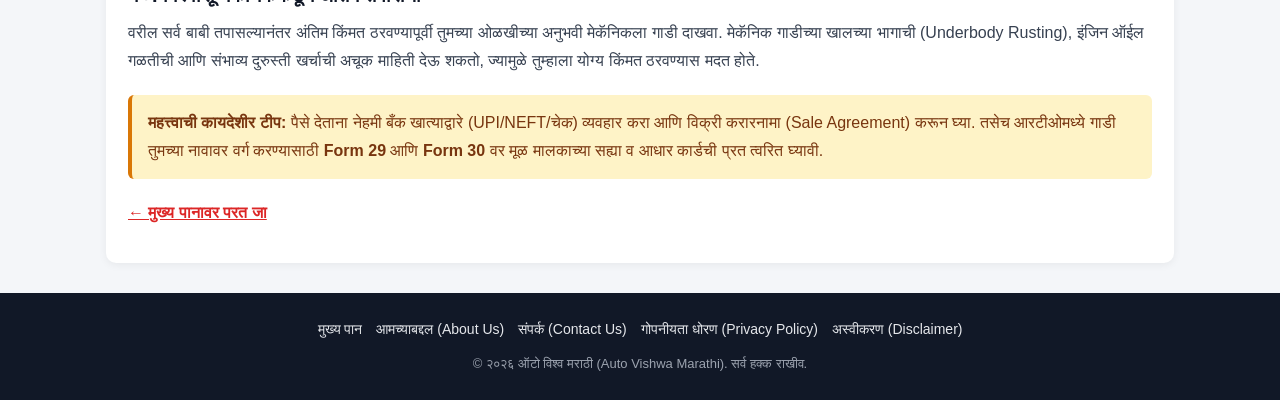
<file: post-2.html>
<!DOCTYPE html>
<html lang="mr">
<head>
  <meta charset="UTF-8">
  <meta name="viewport" content="width=device-width, initial-scale=1.0">
  <title>सेकंड-हँड कार किंवा बाईक घेण्यापूर्वी तपासायच्या १० महत्त्वाच्या गोष्टी | ऑटो विश्व मराठी</title>
  <meta name="description" content="वापरलेली सेकंड-हँड कार किंवा बाईक खरेदी करताना इंजिन, आरसी (RC), विमा, सर्व्हिस रेकॉर्ड आणि अपघाताची नोंद कशी तपासावी याची १० मुद्द्यांची सविस्तर माहिती.">
  <link rel="stylesheet" href="style.css">
<!-- Google tag (gtag.js) -->
<script async src="https://www.googletagmanager.com/gtag/js?id=G-VMJ25BGFS6"></script>
<script>
  window.dataLayer = window.dataLayer || [];
  function gtag(){dataLayer.push(arguments);}
  gtag('js', new Date());

  gtag('config', 'G-VMJ25BGFS6');
</script>


  <script>
  window.dataLayer = window.dataLayer || [];
  function gtag(){dataLayer.push(arguments);}
  gtag('js', new Date());
</script>

</head>
<body>

  <header>
    <div class="container header-inner">
      <a href="index.html" class="logo">ऑटो विश्व <span>मराठी</span></a>
      <nav>
        <ul>
          <li><a href="index.html">मुख्य पान</a></li>
          <li><a href="about.html">आमच्याबद्दल</a></li>
          <li><a href="contact.html">संपर्क</a></li>
          <li><a href="privacy.html">गोपनीयता धोरण</a></li>
          <li><a href="disclaimer.html">अस्वीकरण</a></li>
        </ul>
      </nav>
    </div>
  </header>

  <main class="container">
    <article class="content-box">
      <div class="article-header">
        <span class="badge">खरेदी मार्गदर्शक</span>
        <h1>सेकंड-हँड कार किंवा बाईक घेण्यापूर्वी तपासायच्या १० महत्त्वाच्या गोष्टी</h1>
        <div class="article-meta">
          लेखक: <strong>गोकुळ टर्ले</strong> | विभाग: वाहन खरेदी मार्गदर्शन | वाचन वेळ: ६ मिनिटे
        </div>
      </div>

      <!-- Google AdSense In-Article Top Ad -->
      <div class="ad-slot">
        जाहिरातीसाठी राखीव जागा (AdSense In-Article Top)
      </div>

      <div class="article-content">
        <p>नवीन गाडीच्या वाढत्या किमती आणि कर लक्षात घेता आज अनेक जण बजेटमध्ये चांगली गाडी मिळावी म्हणून <strong>सेकंड-हँड (वापरलेली) कार किंवा बाईक</strong> घेण्याचा विचार करतात. योग्य तपासणी करून वापरलेली गाडी घेतल्यास मोठी आर्थिक बचत होते; परंतु घाईघाईत किंवा केवळ बाह्य चकाकी पाहून गाडी घेतल्यास पुढे दुरुस्तीचा मोठा खर्च मागे लागू शकतो.</p>

        <p>कोणतीही सेकंड-हँड कार किंवा दुचाकी खरेदी करण्यापूर्वी खालील १० महत्त्वाच्या बाबींची स्वतः खात्री करून घ्या.</p>

        <h2>१. मूळ आरसी बुक (RC) आणि चेसिस व इंजिन नंबरची पडताळणी</h2>
        <p>गाडीच्या मूळ नोंदणी प्रमाणपत्रावर (RC) असलेला मालकाचा तपशील, नोंदणीची तारीख आणि गाडी कितव्या मालकाकडे (1st Owner की 2nd Owner) आहे ते पहा. आरसीवरील <strong>चेसिस नंबर (Chassis Number)</strong> आणि <strong>इंजिन नंबर</strong> गाडीच्या सांगाड्यावर कोरलेल्या नंबरशी तंतोतंत जुळतात का याची खात्री करा. तसेच सरकारी <strong>mParivahan</strong> ॲपवर गाडीचा नंबर टाकून ऑनलाइन नोंदणी स्थिती तपासा.</p>

        <h2>२. सर्व्हिस हिस्ट्री आणि ओडोमीटर (Meter Tampering) तपासणी</h2>
        <p>अनेकदा सेकंड-हँड बाजारात गाडीचे किलोमीटर कमी करून दाखवले जातात. हे ओळखण्यासाठी गाडीच्या अधिकृत सर्व्हिस सेंटरमधून तिची <strong>सर्व्हिस हिस्ट्री (Service Record)</strong> तपासा. शेवटच्या सर्व्हिसिंगच्या वेळी मीटरवर किती किलोमीटर नोंदवले होते आणि सध्या मीटरवर किती आकडा दिसतो आहे याची तुलना केल्यास फसवणूक लगेच लक्षात येते.</p>

        <h2>३. थंड इंजिन स्टार्ट करून तपासणी (Cold Start Check)</h2>
        <p>गाडी पाहण्यासाठी गेल्यावर मालकाला गाडी आधीच चालू करून गरम न ठेवण्यास सांगा. पूर्णपणे थंड असलेले इंजिन एकाच सेल्व्हमध्ये किंवा किकमध्ये सुरू होते का ते पहा. इंजिन चालू असताना सायलेन्सरमधून निघणाऱ्या धुराकडे लक्ष द्या—निळसर किंवा दाट काळा धूर येत असल्यास इंजिनमधील पिस्टन रिंग्ज किंवा व्हॉल्व्ह सील खराब झालेले असू शकतात.</p>

        <!-- Google AdSense Mid-Article Ad -->
        <div class="ad-slot">
          जाहिरातीसाठी राखीव जागा (AdSense Mid-Article)
        </div>

        <h2>४. अपघात किंवा रिपेंट झाल्याच्या खुणा ओळखा</h2>
        <p>गाडीचा मोठा अपघात झाला होता का हे तपासण्यासाठी बोनेट, दरवाजे आणि डिकी उघडून आतील जोड (Welding Joints) आणि नट-बोल्ट पहा. जर बोल्टवर पाना लावल्याचे ओरखडे असतील किंवा दरवाजांमधील रबर पट्ट्यांवर रंगाचे थेंब दिसत असतील, तर तो भाग बदललेला किंवा पुन्हा रंगवलेला (Repaint) असण्याची शक्यता असते.</p>

        <h2>५. टेस्ट ड्राईव्ह घेऊन क्लच, गिअर आणि सस्पेन्शन तपासा</h2>
        <p>किमान ५ ते १० किलोमीटर गाडी स्वतः चालवून पहा. सर्व गिअर कोणत्याही आवाजाशिवाय सहज पडत आहेत का, क्लच प्लेट जड झाली आहे का आणि खराब रस्त्यावर सस्पेन्शनमधून खडखड आवाज येतो का ते तपासा. सरळ रस्त्यावर स्टिअरिंग हलके सोडून गाडी एका बाजूला ओढली जाते का याचीही चाचणी घ्या.</p>

        <h2>६. टायरची झीज आणि निर्मितीची तारीख</h2>
        <p>चारही टायरवर समान झीज झाली आहे का ते पहा. जर टायर एकाच बाजूने जास्त झिजलेले असतील, तर गाडीचे व्हील अलाइनमेंट किंवा सस्पेन्शन बिघडलेले असू शकते. टायरच्या बाजूला असलेल्या चार अंकी कोडवरून (उदा. <strong>2424</strong> म्हणजे २०२४ चा २४ वा आठवडा) टायर किती जुने आहेत ते समजते.</p>

        <h2>७. विमा (Insurance) आणि नो क्लेम बोनस (NCB)</h2>
        <p>गाडीचा चालू विमा कोणता आहे (Comprehensive की फक्त Third-Party) आणि त्याची मुदत कधी संपते ते पहा. मागील वर्षी गाडीवर कोणताही अपघात क्लेम घेतला गेला नसेल, तर विम्यावर <strong>No Claim Bonus (NCB)</strong> दिसतो—यावरून गाडी अपघातमुक्त असल्याचे स्पष्ट होते.</p>

        <h2>८. बँक कर्ज (Hypothecation) आणि प्रलंबित ई-चलान</h2>
        <p>जर गाडी कर्जावर घेतली असेल, तर आरसीवर बँकेचे नाव (Hypothecation) नोंदलेले असते. व्यवहार करण्यापूर्वी बँकेचे कर्ज पूर्ण फिटल्याचे <strong>NOC (ना-हरकत प्रमाणपत्र)</strong> आणि फॉर्म ३५ मूळ मालकाकडून घ्या. तसेच वाहतूक पोलिसांच्या वेबसाइटवर गाडीवर कोणतेही जुने <strong>ई-चलान (Pending Fine)</strong> थकीत नाही ना याची खात्री करा.</p>

        <h2>९. बॅटरी आणि इलेक्ट्रिकल उपकरणांची तपासणी</h2>
        <p>गाडीचे हेडलाईट्स, इंडिकेटर्स, हॉर्न, वायपर, पॉवर विंडोज, म्युझिक सिस्टिम आणि एसी (AC) व्यवस्थित थंड हवा देतो का ते तपासा. इंजिन चालू केल्यानंतर डॅशबोर्डवर <strong>Check Engine</strong>, <strong>ABS</strong> किंवा <strong>Airbag</strong> चा कोणताही लाल-पिवळा दिवा सतत चालू राहू नये.</p>

        <h2>१०. विश्वासू मेकॅनिककडून अंतिम तपासणी</h2>
        <p>वरील सर्व बाबी तपासल्यानंतर अंतिम किंमत ठरवण्यापूर्वी तुमच्या ओळखीच्या अनुभवी मेकॅनिकला गाडी दाखवा. मेकॅनिक गाडीच्या खालच्या भागाची (Underbody Rusting), इंजिन ऑईल गळतीची आणि संभाव्य दुरुस्ती खर्चाची अचूक माहिती देऊ शकतो, ज्यामुळे तुम्हाला योग्य किंमत ठरवण्यास मदत होते.</p>

        <div class="tip-box">
          <strong>महत्त्वाची कायदेशीर टीप:</strong> पैसे देताना नेहमी बँक खात्याद्वारे (UPI/NEFT/चेक) व्यवहार करा आणि विक्री करारनामा (Sale Agreement) करून घ्या. तसेच आरटीओमध्ये गाडी तुमच्या नावावर वर्ग करण्यासाठी <strong>Form 29</strong> आणि <strong>Form 30</strong> वर मूळ मालकाच्या सह्या व आधार कार्डची प्रत त्वरित घ्यावी.
        </div>

        <p><a href="index.html">&larr; मुख्य पानावर परत जा</a></p>
      </div>
    </article>
  </main>

  <footer>
    <div class="container">
      <div class="footer-links">
        <a href="index.html">मुख्य पान</a>
        <a href="about.html">आमच्याबद्दल (About Us)</a>
        <a href="contact.html">संपर्क (Contact Us)</a>
        <a href="privacy.html">गोपनीयता धोरण (Privacy Policy)</a>
        <a href="disclaimer.html">अस्वीकरण (Disclaimer)</a>
      </div>
      <div class="copyright">
        &copy; २०२६ ऑटो विश्व मराठी (Auto Vishwa Marathi). सर्व हक्क राखीव.
      </div>
    </div>
  </footer>

</body>
</html>
</file>
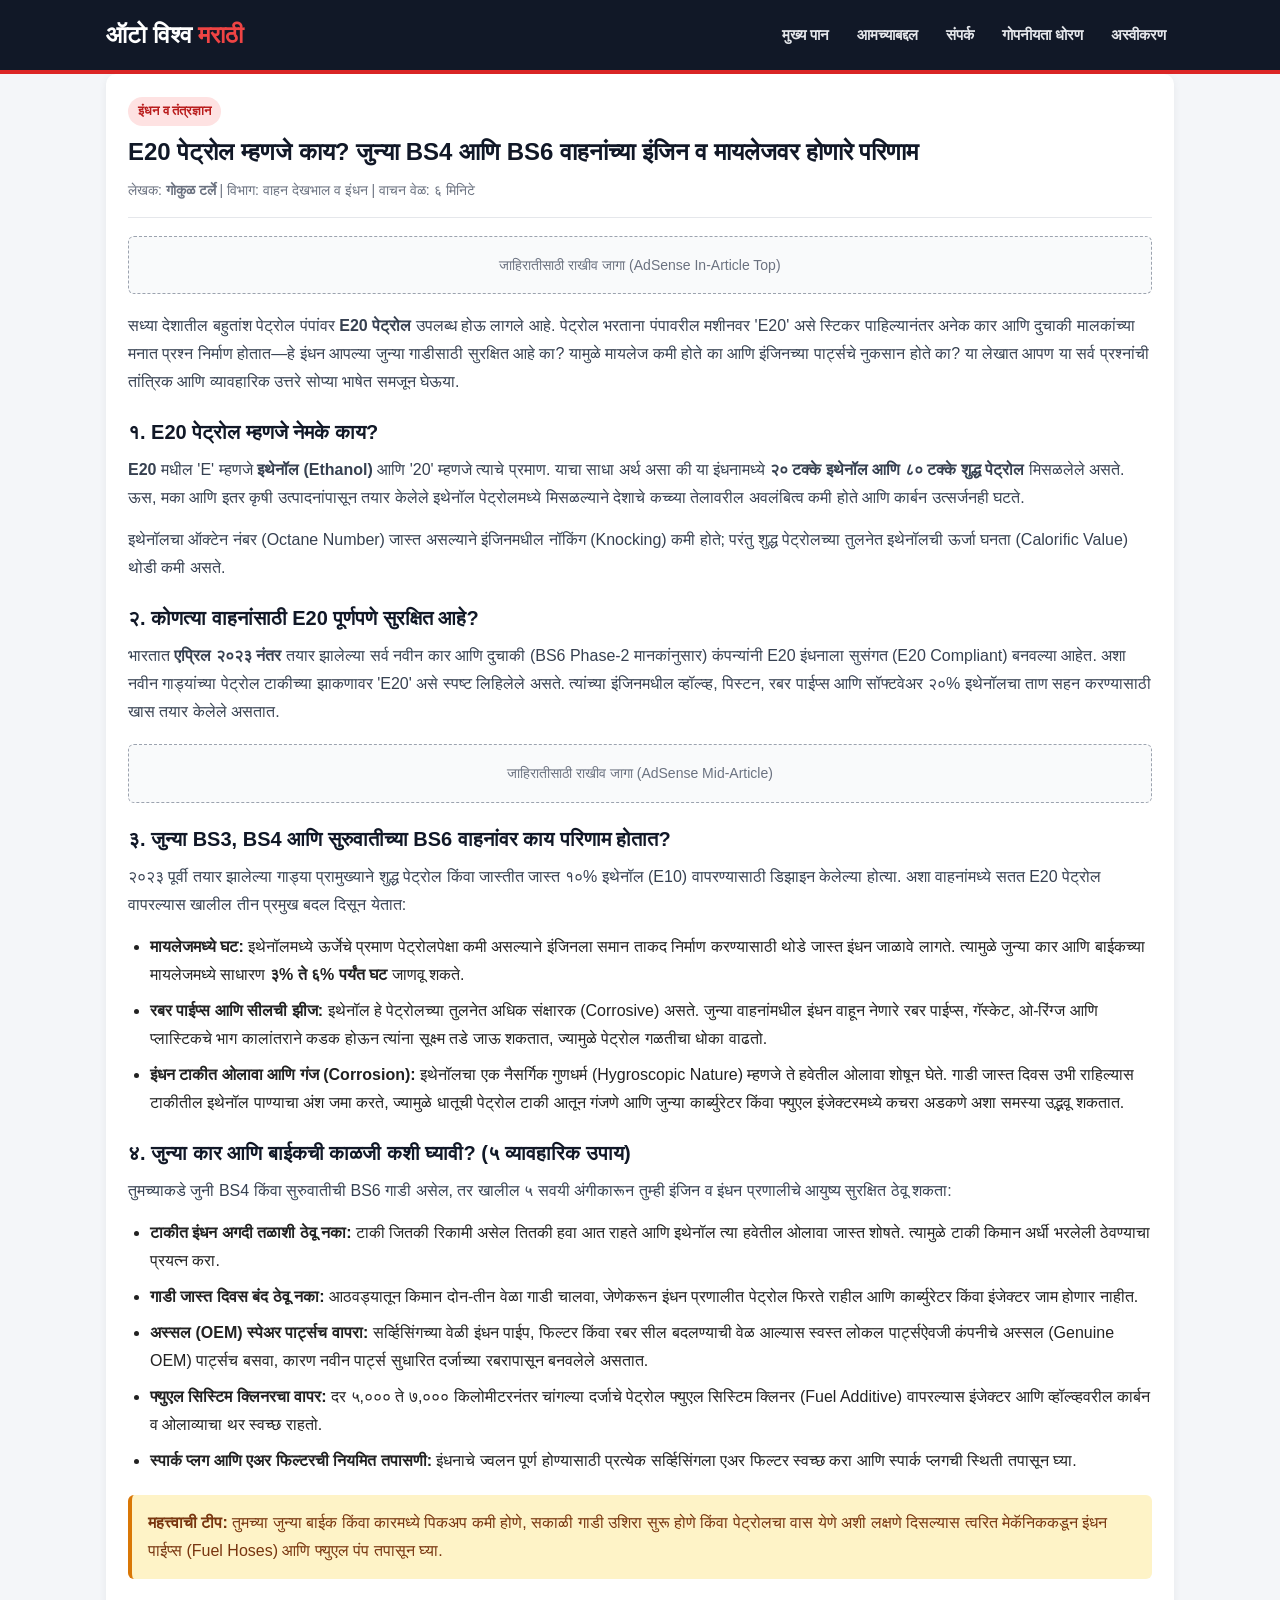
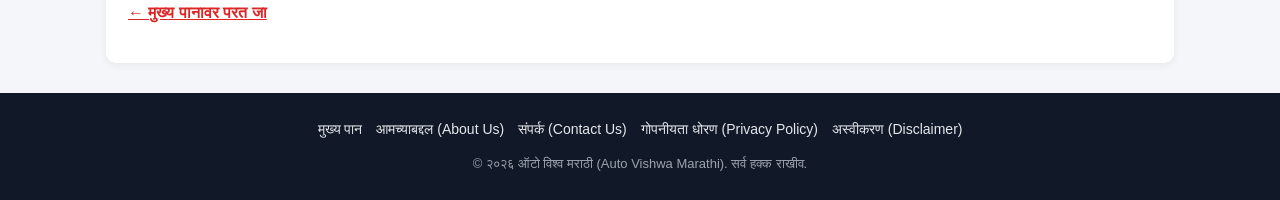
<file: post-3.html>
<!DOCTYPE html>
<html lang="mr">
<head>
  <meta charset="UTF-8">
  <meta name="viewport" content="width=device-width, initial-scale=1.0">
  <title>E20 पेट्रोल म्हणजे काय? जुन्या BS4 आणि BS6 वाहनांच्या इंजिन व मायलेजवर होणारे परिणाम | ऑटो विश्व मराठी</title>
  <meta name="description" content="E20 इथेनॉल मिश्रित पेट्रोल म्हणजे काय, त्याचा जुन्या BS4 आणि BS6 कार व बाईकच्या मायलेज, रबर पाईप्स आणि इंजिनवर काय परिणाम होतो आणि गाडीची काळजी कशी घ्यावी याची संपूर्ण माहिती.">
  <link rel="stylesheet" href="style.css">
<!-- Google tag (gtag.js) -->
<script async src="https://www.googletagmanager.com/gtag/js?id=G-VMJ25BGFS6"></script>
<script>
  window.dataLayer = window.dataLayer || [];
  function gtag(){dataLayer.push(arguments);}
  gtag('js', new Date());

  gtag('config', 'G-VMJ25BGFS6');
</script>

  <script>
  window.dataLayer = window.dataLayer || [];
  function gtag(){dataLayer.push(arguments);}
  gtag('js', new Date());
</script>

</head>
<body>

  <header>
    <div class="container header-inner">
      <a href="index.html" class="logo">ऑटो विश्व <span>मराठी</span></a>
      <nav>
        <ul>
          <li><a href="index.html">मुख्य पान</a></li>
          <li><a href="about.html">आमच्याबद्दल</a></li>
          <li><a href="contact.html">संपर्क</a></li>
          <li><a href="privacy.html">गोपनीयता धोरण</a></li>
          <li><a href="disclaimer.html">अस्वीकरण</a></li>
        </ul>
      </nav>
    </div>
  </header>

  <main class="container">
    <article class="content-box">
      <div class="article-header">
        <span class="badge">इंधन व तंत्रज्ञान</span>
        <h1>E20 पेट्रोल म्हणजे काय? जुन्या BS4 आणि BS6 वाहनांच्या इंजिन व मायलेजवर होणारे परिणाम</h1>
        <div class="article-meta">
          लेखक: <strong>गोकुळ टर्ले</strong> | विभाग: वाहन देखभाल व इंधन | वाचन वेळ: ६ मिनिटे
        </div>
      </div>

      <!-- Google AdSense In-Article Top Ad -->
      <div class="ad-slot">
        जाहिरातीसाठी राखीव जागा (AdSense In-Article Top)
      </div>

      <div class="article-content">
        <p>सध्या देशातील बहुतांश पेट्रोल पंपांवर <strong>E20 पेट्रोल</strong> उपलब्ध होऊ लागले आहे. पेट्रोल भरताना पंपावरील मशीनवर 'E20' असे स्टिकर पाहिल्यानंतर अनेक कार आणि दुचाकी मालकांच्या मनात प्रश्न निर्माण होतात—हे इंधन आपल्या जुन्या गाडीसाठी सुरक्षित आहे का? यामुळे मायलेज कमी होते का आणि इंजिनच्या पार्ट्सचे नुकसान होते का? या लेखात आपण या सर्व प्रश्नांची तांत्रिक आणि व्यावहारिक उत्तरे सोप्या भाषेत समजून घेऊया.</p>

        <h2>१. E20 पेट्रोल म्हणजे नेमके काय?</h2>
        <p><strong>E20</strong> मधील 'E' म्हणजे <strong>इथेनॉल (Ethanol)</strong> आणि '20' म्हणजे त्याचे प्रमाण. याचा साधा अर्थ असा की या इंधनामध्ये <strong>२० टक्के इथेनॉल आणि ८० टक्के शुद्ध पेट्रोल</strong> मिसळलेले असते. ऊस, मका आणि इतर कृषी उत्पादनांपासून तयार केलेले इथेनॉल पेट्रोलमध्ये मिसळल्याने देशाचे कच्च्या तेलावरील अवलंबित्व कमी होते आणि कार्बन उत्सर्जनही घटते.</p>
        <p>इथेनॉलचा ऑक्टेन नंबर (Octane Number) जास्त असल्याने इंजिनमधील नॉकिंग (Knocking) कमी होते; परंतु शुद्ध पेट्रोलच्या तुलनेत इथेनॉलची ऊर्जा घनता (Calorific Value) थोडी कमी असते.</p>

        <h2>२. कोणत्या वाहनांसाठी E20 पूर्णपणे सुरक्षित आहे?</h2>
        <p>भारतात <strong>एप्रिल २०२३ नंतर</strong> तयार झालेल्या सर्व नवीन कार आणि दुचाकी (BS6 Phase-2 मानकांनुसार) कंपन्यांनी E20 इंधनाला सुसंगत (E20 Compliant) बनवल्या आहेत. अशा नवीन गाड्यांच्या पेट्रोल टाकीच्या झाकणावर 'E20' असे स्पष्ट लिहिलेले असते. त्यांच्या इंजिनमधील व्हॉल्व्ह, पिस्टन, रबर पाईप्स आणि सॉफ्टवेअर २०% इथेनॉलचा ताण सहन करण्यासाठी खास तयार केलेले असतात.</p>

        <!-- Google AdSense Mid-Article Ad -->
        <div class="ad-slot">
          जाहिरातीसाठी राखीव जागा (AdSense Mid-Article)
        </div>

        <h2>३. जुन्या BS3, BS4 आणि सुरुवातीच्या BS6 वाहनांवर काय परिणाम होतात?</h2>
        <p>२०२३ पूर्वी तयार झालेल्या गाड्या प्रामुख्याने शुद्ध पेट्रोल किंवा जास्तीत जास्त १०% इथेनॉल (E10) वापरण्यासाठी डिझाइन केलेल्या होत्या. अशा वाहनांमध्ये सतत E20 पेट्रोल वापरल्यास खालील तीन प्रमुख बदल दिसून येतात:</p>
        <ul>
          <li><strong>मायलेजमध्ये घट:</strong> इथेनॉलमध्ये ऊर्जेचे प्रमाण पेट्रोलपेक्षा कमी असल्याने इंजिनला समान ताकद निर्माण करण्यासाठी थोडे जास्त इंधन जाळावे लागते. त्यामुळे जुन्या कार आणि बाईकच्या मायलेजमध्ये साधारण <strong>३% ते ६% पर्यंत घट</strong> जाणवू शकते.</li>
          <li><strong>रबर पाईप्स आणि सीलची झीज:</strong> इथेनॉल हे पेट्रोलच्या तुलनेत अधिक संक्षारक (Corrosive) असते. जुन्या वाहनांमधील इंधन वाहून नेणारे रबर पाईप्स, गॅस्केट, ओ-रिंग्ज आणि प्लास्टिकचे भाग कालांतराने कडक होऊन त्यांना सूक्ष्म तडे जाऊ शकतात, ज्यामुळे पेट्रोल गळतीचा धोका वाढतो.</li>
          <li><strong>इंधन टाकीत ओलावा आणि गंज (Corrosion):</strong> इथेनॉलचा एक नैसर्गिक गुणधर्म (Hygroscopic Nature) म्हणजे ते हवेतील ओलावा शोषून घेते. गाडी जास्त दिवस उभी राहिल्यास टाकीतील इथेनॉल पाण्याचा अंश जमा करते, ज्यामुळे धातूची पेट्रोल टाकी आतून गंजणे आणि जुन्या कार्ब्युरेटर किंवा फ्युएल इंजेक्टरमध्ये कचरा अडकणे अशा समस्या उद्भवू शकतात.</li>
        </ul>

        <h2>४. जुन्या कार आणि बाईकची काळजी कशी घ्यावी? (५ व्यावहारिक उपाय)</h2>
        <p>तुमच्याकडे जुनी BS4 किंवा सुरुवातीची BS6 गाडी असेल, तर खालील ५ सवयी अंगीकारून तुम्ही इंजिन व इंधन प्रणालीचे आयुष्य सुरक्षित ठेवू शकता:</p>
        <ul>
          <li><strong>टाकीत इंधन अगदी तळाशी ठेवू नका:</strong> टाकी जितकी रिकामी असेल तितकी हवा आत राहते आणि इथेनॉल त्या हवेतील ओलावा जास्त शोषते. त्यामुळे टाकी किमान अर्धी भरलेली ठेवण्याचा प्रयत्न करा.</li>
          <li><strong>गाडी जास्त दिवस बंद ठेवू नका:</strong> आठवड्यातून किमान दोन-तीन वेळा गाडी चालवा, जेणेकरून इंधन प्रणालीत पेट्रोल फिरते राहील आणि कार्ब्युरेटर किंवा इंजेक्टर जाम होणार नाहीत.</li>
          <li><strong>अस्सल (OEM) स्पेअर पार्ट्सच वापरा:</strong> सर्व्हिसिंगच्या वेळी इंधन पाईप, फिल्टर किंवा रबर सील बदलण्याची वेळ आल्यास स्वस्त लोकल पार्ट्सऐवजी कंपनीचे अस्सल (Genuine OEM) पार्ट्सच बसवा, कारण नवीन पार्ट्स सुधारित दर्जाच्या रबरापासून बनवलेले असतात.</li>
          <li><strong>फ्युएल सिस्टिम क्लिनरचा वापर:</strong> दर ५,००० ते ७,००० किलोमीटरनंतर चांगल्या दर्जाचे पेट्रोल फ्युएल सिस्टिम क्लिनर (Fuel Additive) वापरल्यास इंजेक्टर आणि व्हॉल्व्हवरील कार्बन व ओलाव्याचा थर स्वच्छ राहतो.</li>
          <li><strong>स्पार्क प्लग आणि एअर फिल्टरची नियमित तपासणी:</strong> इंधनाचे ज्वलन पूर्ण होण्यासाठी प्रत्येक सर्व्हिसिंगला एअर फिल्टर स्वच्छ करा आणि स्पार्क प्लगची स्थिती तपासून घ्या.</li>
        </ul>

        <div class="tip-box">
          <strong>महत्त्वाची टीप:</strong> तुमच्या जुन्या बाईक किंवा कारमध्ये पिकअप कमी होणे, सकाळी गाडी उशिरा सुरू होणे किंवा पेट्रोलचा वास येणे अशी लक्षणे दिसल्यास त्वरित मेकॅनिककडून इंधन पाईप्स (Fuel Hoses) आणि फ्युएल पंप तपासून घ्या.
        </div>

        <p><a href="index.html">&larr; मुख्य पानावर परत जा</a></p>
      </div>
    </article>
  </main>

  <footer>
    <div class="container">
      <div class="footer-links">
        <a href="index.html">मुख्य पान</a>
        <a href="about.html">आमच्याबद्दल (About Us)</a>
        <a href="contact.html">संपर्क (Contact Us)</a>
        <a href="privacy.html">गोपनीयता धोरण (Privacy Policy)</a>
        <a href="disclaimer.html">अस्वीकरण (Disclaimer)</a>
      </div>
      <div class="copyright">
        &copy; २०२६ ऑटो विश्व मराठी (Auto Vishwa Marathi). सर्व हक्क राखीव.
      </div>
    </div>
  </footer>

</body>
</html>
</file>
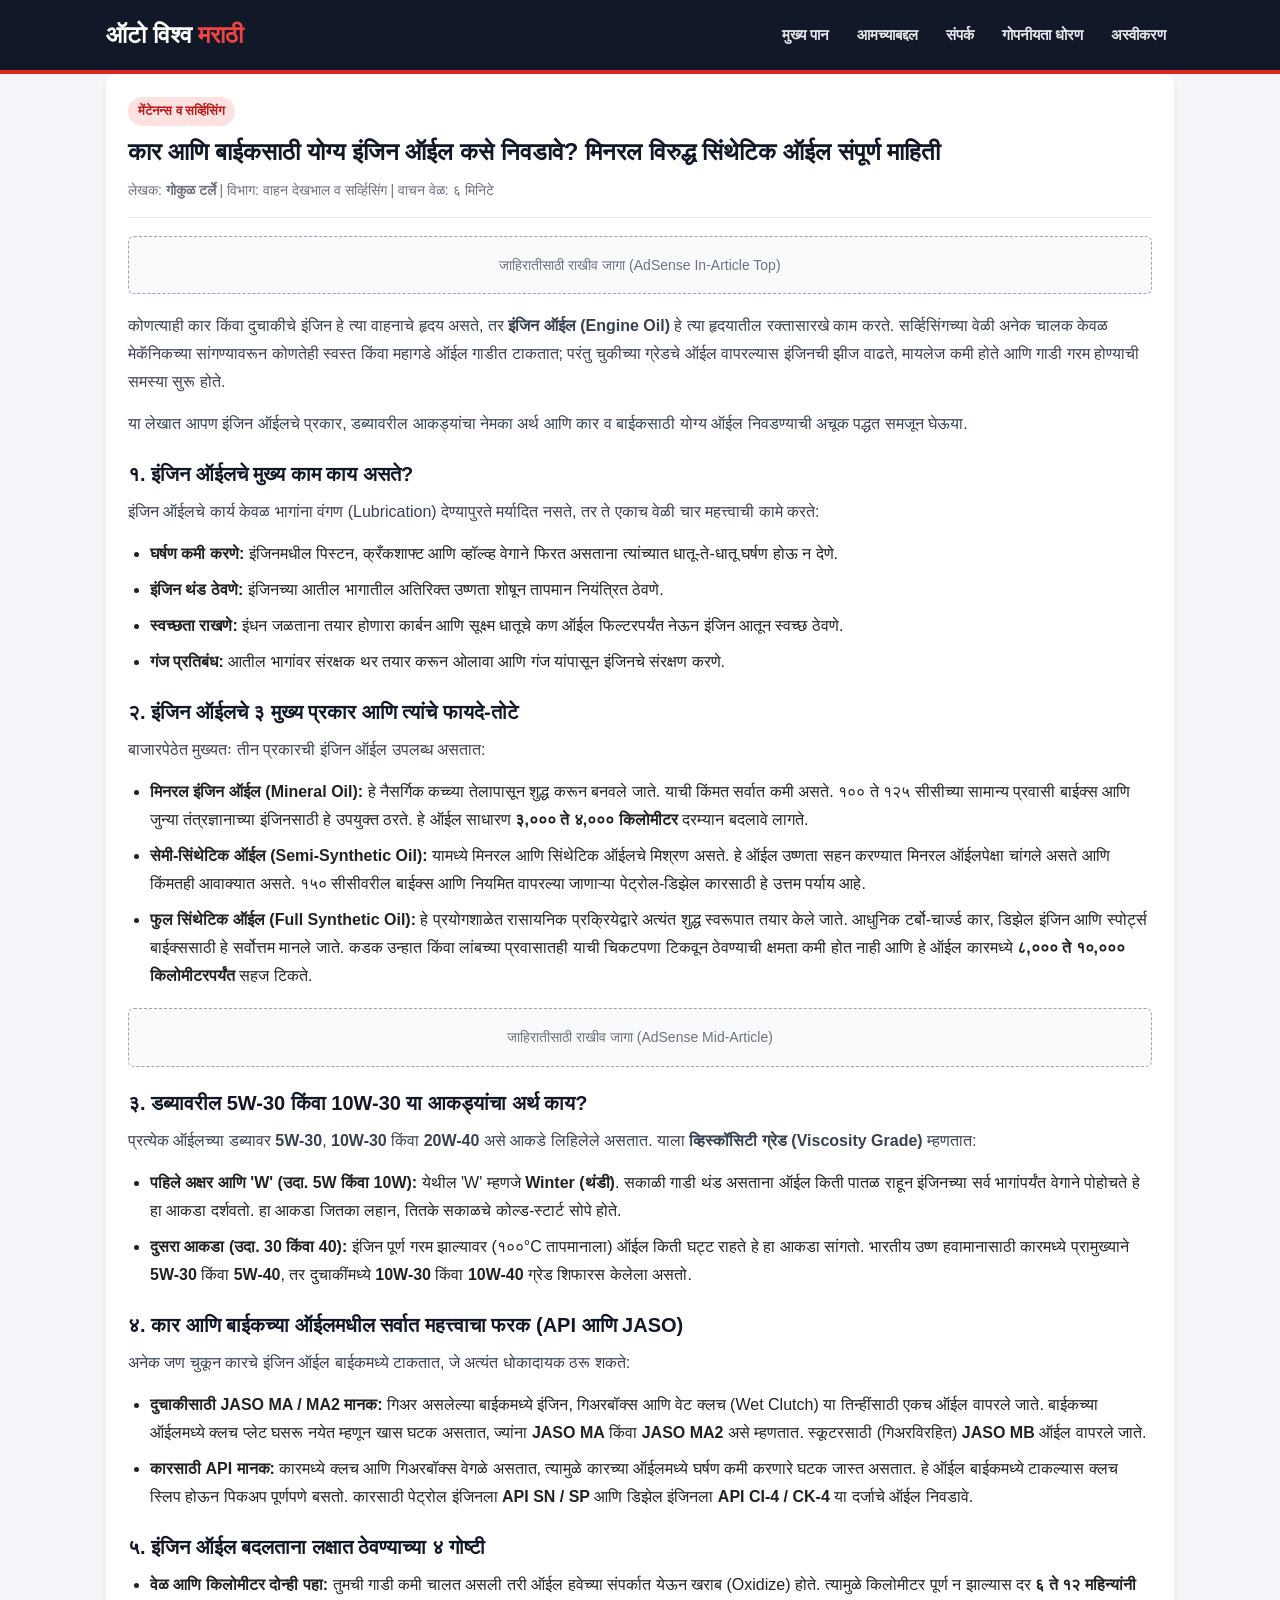
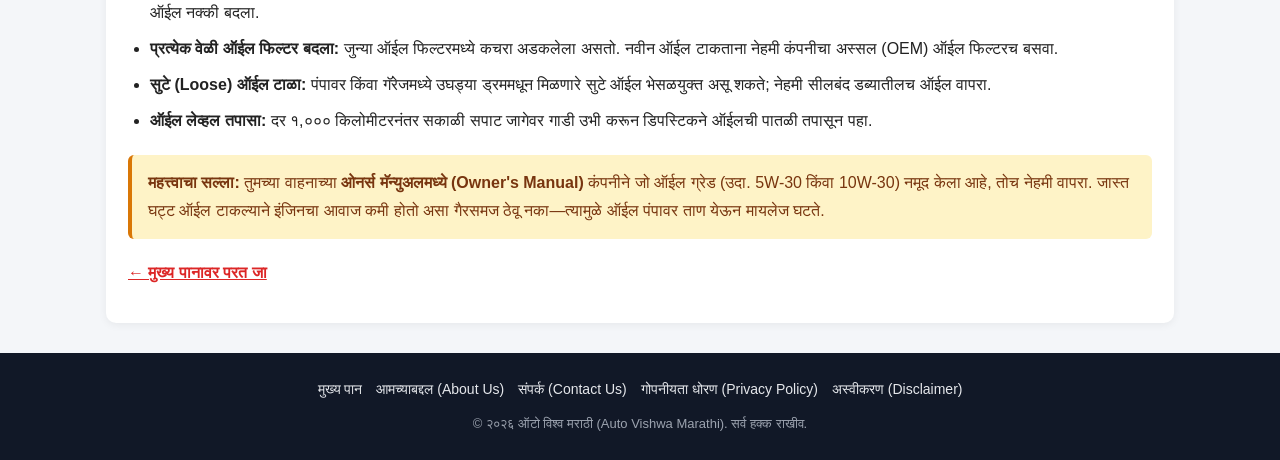
<file: post-4.html>
<!DOCTYPE html>
<html lang="mr">
<head>
  <meta charset="UTF-8">
  <meta name="viewport" content="width=device-width, initial-scale=1.0">
  <title>कार आणि बाईकसाठी योग्य इंजिन ऑईल कसे निवडावे? मिनरल विरुद्ध सिंथेटिक ऑईल संपूर्ण माहिती | ऑटो विश्व मराठी</title>
  <meta name="description" content="कार आणि दुचाकीसाठी सर्वोत्तम इंजिन ऑईल कसे निवडावे? मिनरल, सेमी-सिंथेटिक आणि फुल सिंथेटिक ऑईलमधील फरक, 5W-30 किंवा 10W-30 ग्रेडचा अर्थ आणि ऑईल बदलण्याची अचूक वेळ जाणून घ्या.">
  <link rel="stylesheet" href="style.css">
  <!-- Google tag (gtag.js) -->
<script async src="https://www.googletagmanager.com/gtag/js?id=G-VMJ25BGFS6"></script>
<script>
  window.dataLayer = window.dataLayer || [];
  function gtag(){dataLayer.push(arguments);}
  gtag('js', new Date());

  gtag('config', 'G-VMJ25BGFS6');
</script>

<script>
  window.dataLayer = window.dataLayer || [];
  function gtag(){dataLayer.push(arguments);}
  gtag('js', new Date());
</script>

</head>
<body>

  <header>
    <div class="container header-inner">
      <a href="index.html" class="logo">ऑटो विश्व <span>मराठी</span></a>
      <nav>
        <ul>
          <li><a href="index.html">मुख्य पान</a></li>
          <li><a href="about.html">आमच्याबद्दल</a></li>
          <li><a href="contact.html">संपर्क</a></li>
          <li><a href="privacy.html">गोपनीयता धोरण</a></li>
          <li><a href="disclaimer.html">अस्वीकरण</a></li>
        </ul>
      </nav>
    </div>
  </header>

  <main class="container">
    <article class="content-box">
      <div class="article-header">
        <span class="badge">मेंटेनन्स व सर्व्हिसिंग</span>
        <h1>कार आणि बाईकसाठी योग्य इंजिन ऑईल कसे निवडावे? मिनरल विरुद्ध सिंथेटिक ऑईल संपूर्ण माहिती</h1>
        <div class="article-meta">
          लेखक: <strong>गोकुळ टर्ले</strong> | विभाग: वाहन देखभाल व सर्व्हिसिंग | वाचन वेळ: ६ मिनिटे
        </div>
      </div>

      <!-- Google AdSense In-Article Top Ad -->
      <div class="ad-slot">
        जाहिरातीसाठी राखीव जागा (AdSense In-Article Top)
      </div>

      <div class="article-content">
        <p>कोणत्याही कार किंवा दुचाकीचे इंजिन हे त्या वाहनाचे हृदय असते, तर <strong>इंजिन ऑईल (Engine Oil)</strong> हे त्या हृदयातील रक्तासारखे काम करते. सर्व्हिसिंगच्या वेळी अनेक चालक केवळ मेकॅनिकच्या सांगण्यावरून कोणतेही स्वस्त किंवा महागडे ऑईल गाडीत टाकतात; परंतु चुकीच्या ग्रेडचे ऑईल वापरल्यास इंजिनची झीज वाढते, मायलेज कमी होते आणि गाडी गरम होण्याची समस्या सुरू होते.</p>

        <p>या लेखात आपण इंजिन ऑईलचे प्रकार, डब्यावरील आकड्यांचा नेमका अर्थ आणि कार व बाईकसाठी योग्य ऑईल निवडण्याची अचूक पद्धत समजून घेऊया.</p>

        <h2>१. इंजिन ऑईलचे मुख्य काम काय असते?</h2>
        <p>इंजिन ऑईलचे कार्य केवळ भागांना वंगण (Lubrication) देण्यापुरते मर्यादित नसते, तर ते एकाच वेळी चार महत्त्वाची कामे करते:</p>
        <ul>
          <li><strong>घर्षण कमी करणे:</strong> इंजिनमधील पिस्टन, क्रँकशाफ्ट आणि व्हॉल्व्ह वेगाने फिरत असताना त्यांच्यात धातू-ते-धातू घर्षण होऊ न देणे.</li>
          <li><strong>इंजिन थंड ठेवणे:</strong> इंजिनच्या आतील भागातील अतिरिक्त उष्णता शोषून तापमान नियंत्रित ठेवणे.</li>
          <li><strong>स्वच्छता राखणे:</strong> इंधन जळताना तयार होणारा कार्बन आणि सूक्ष्म धातूचे कण ऑईल फिल्टरपर्यंत नेऊन इंजिन आतून स्वच्छ ठेवणे.</li>
          <li><strong>गंज प्रतिबंध:</strong> आतील भागांवर संरक्षक थर तयार करून ओलावा आणि गंज यांपासून इंजिनचे संरक्षण करणे.</li>
        </ul>

        <h2>२. इंजिन ऑईलचे ३ मुख्य प्रकार आणि त्यांचे फायदे-तोटे</h2>
        <p>बाजारपेठेत मुख्यतः तीन प्रकारची इंजिन ऑईल उपलब्ध असतात:</p>
        <ul>
          <li><strong>मिनरल इंजिन ऑईल (Mineral Oil):</strong> हे नैसर्गिक कच्च्या तेलापासून शुद्ध करून बनवले जाते. याची किंमत सर्वात कमी असते. १०० ते १२५ सीसीच्या सामान्य प्रवासी बाईक्स आणि जुन्या तंत्रज्ञानाच्या इंजिनसाठी हे उपयुक्त ठरते. हे ऑईल साधारण <strong>३,००० ते ४,००० किलोमीटर</strong> दरम्यान बदलावे लागते.</li>
          <li><strong>सेमी-सिंथेटिक ऑईल (Semi-Synthetic Oil):</strong> यामध्ये मिनरल आणि सिंथेटिक ऑईलचे मिश्रण असते. हे ऑईल उष्णता सहन करण्यात मिनरल ऑईलपेक्षा चांगले असते आणि किंमतही आवाक्यात असते. १५० सीसीवरील बाईक्स आणि नियमित वापरल्या जाणाऱ्या पेट्रोल-डिझेल कारसाठी हे उत्तम पर्याय आहे.</li>
          <li><strong>फुल सिंथेटिक ऑईल (Full Synthetic Oil):</strong> हे प्रयोगशाळेत रासायनिक प्रक्रियेद्वारे अत्यंत शुद्ध स्वरूपात तयार केले जाते. आधुनिक टर्बो-चार्ज्ड कार, डिझेल इंजिन आणि स्पोर्ट्स बाईक्ससाठी हे सर्वोत्तम मानले जाते. कडक उन्हात किंवा लांबच्या प्रवासातही याची चिकटपणा टिकवून ठेवण्याची क्षमता कमी होत नाही आणि हे ऑईल कारमध्ये <strong>८,००० ते १०,००० किलोमीटरपर्यंत</strong> सहज टिकते.</li>
        </ul>

        <!-- Google AdSense Mid-Article Ad -->
        <div class="ad-slot">
          जाहिरातीसाठी राखीव जागा (AdSense Mid-Article)
        </div>

        <h2>३. डब्यावरील 5W-30 किंवा 10W-30 या आकड्यांचा अर्थ काय?</h2>
        <p>प्रत्येक ऑईलच्या डब्यावर <strong>5W-30</strong>, <strong>10W-30</strong> किंवा <strong>20W-40</strong> असे आकडे लिहिलेले असतात. याला <strong>व्हिस्कॉसिटी ग्रेड (Viscosity Grade)</strong> म्हणतात:</p>
        <ul>
          <li><strong>पहिले अक्षर आणि 'W' (उदा. 5W किंवा 10W):</strong> येथील 'W' म्हणजे <strong>Winter (थंडी)</strong>. सकाळी गाडी थंड असताना ऑईल किती पातळ राहून इंजिनच्या सर्व भागांपर्यंत वेगाने पोहोचते हे हा आकडा दर्शवतो. हा आकडा जितका लहान, तितके सकाळचे कोल्ड-स्टार्ट सोपे होते.</li>
          <li><strong>दुसरा आकडा (उदा. 30 किंवा 40):</strong> इंजिन पूर्ण गरम झाल्यावर (१००°C तापमानाला) ऑईल किती घट्ट राहते हे हा आकडा सांगतो. भारतीय उष्ण हवामानासाठी कारमध्ये प्रामुख्याने <strong>5W-30</strong> किंवा <strong>5W-40</strong>, तर दुचाकींमध्ये <strong>10W-30</strong> किंवा <strong>10W-40</strong> ग्रेड शिफारस केलेला असतो.</li>
        </ul>

        <h2>४. कार आणि बाईकच्या ऑईलमधील सर्वात महत्त्वाचा फरक (API आणि JASO)</h2>
        <p>अनेक जण चुकून कारचे इंजिन ऑईल बाईकमध्ये टाकतात, जे अत्यंत धोकादायक ठरू शकते:</p>
        <ul>
          <li><strong>दुचाकीसाठी JASO MA / MA2 मानक:</strong> गिअर असलेल्या बाईकमध्ये इंजिन, गिअरबॉक्स आणि वेट क्लच (Wet Clutch) या तिन्हींसाठी एकच ऑईल वापरले जाते. बाईकच्या ऑईलमध्ये क्लच प्लेट घसरू नयेत म्हणून खास घटक असतात, ज्यांना <strong>JASO MA</strong> किंवा <strong>JASO MA2</strong> असे म्हणतात. स्कूटरसाठी (गिअरविरहित) <strong>JASO MB</strong> ऑईल वापरले जाते.</li>
          <li><strong>कारसाठी API मानक:</strong> कारमध्ये क्लच आणि गिअरबॉक्स वेगळे असतात, त्यामुळे कारच्या ऑईलमध्ये घर्षण कमी करणारे घटक जास्त असतात. हे ऑईल बाईकमध्ये टाकल्यास क्लच स्लिप होऊन पिकअप पूर्णपणे बसतो. कारसाठी पेट्रोल इंजिनला <strong>API SN / SP</strong> आणि डिझेल इंजिनला <strong>API CI-4 / CK-4</strong> या दर्जाचे ऑईल निवडावे.</li>
        </ul>

        <h2>५. इंजिन ऑईल बदलताना लक्षात ठेवण्याच्या ४ गोष्टी</h2>
        <ul>
          <li><strong>वेळ आणि किलोमीटर दोन्ही पहा:</strong> तुमची गाडी कमी चालत असली तरी ऑईल हवेच्या संपर्कात येऊन खराब (Oxidize) होते. त्यामुळे किलोमीटर पूर्ण न झाल्यास दर <strong>६ ते १२ महिन्यांनी</strong> ऑईल नक्की बदला.</li>
          <li><strong>प्रत्येक वेळी ऑईल फिल्टर बदला:</strong> जुन्या ऑईल फिल्टरमध्ये कचरा अडकलेला असतो. नवीन ऑईल टाकताना नेहमी कंपनीचा अस्सल (OEM) ऑईल फिल्टरच बसवा.</li>
          <li><strong>सुटे (Loose) ऑईल टाळा:</strong> पंपावर किंवा गॅरेजमध्ये उघड्या ड्रममधून मिळणारे सुटे ऑईल भेसळयुक्त असू शकते; नेहमी सीलबंद डब्यातीलच ऑईल वापरा.</li>
          <li><strong>ऑईल लेव्हल तपासा:</strong> दर १,००० किलोमीटरनंतर सकाळी सपाट जागेवर गाडी उभी करून डिपस्टिकने ऑईलची पातळी तपासून पहा.</li>
        </ul>

        <div class="tip-box">
          <strong>महत्त्वाचा सल्ला:</strong> तुमच्या वाहनाच्या <strong>ओनर्स मॅन्युअलमध्ये (Owner's Manual)</strong> कंपनीने जो ऑईल ग्रेड (उदा. 5W-30 किंवा 10W-30) नमूद केला आहे, तोच नेहमी वापरा. जास्त घट्ट ऑईल टाकल्याने इंजिनचा आवाज कमी होतो असा गैरसमज ठेवू नका—त्यामुळे ऑईल पंपावर ताण येऊन मायलेज घटते.
        </div>

        <p><a href="index.html">&larr; मुख्य पानावर परत जा</a></p>
      </div>
    </article>
  </main>

  <footer>
    <div class="container">
      <div class="footer-links">
        <a href="index.html">मुख्य पान</a>
        <a href="about.html">आमच्याबद्दल (About Us)</a>
        <a href="contact.html">संपर्क (Contact Us)</a>
        <a href="privacy.html">गोपनीयता धोरण (Privacy Policy)</a>
        <a href="disclaimer.html">अस्वीकरण (Disclaimer)</a>
      </div>
      <div class="copyright">
        &copy; २०२६ ऑटो विश्व मराठी (Auto Vishwa Marathi). सर्व हक्क राखीव.
      </div>
    </div>
  </footer>

</body>
</html>
</file>
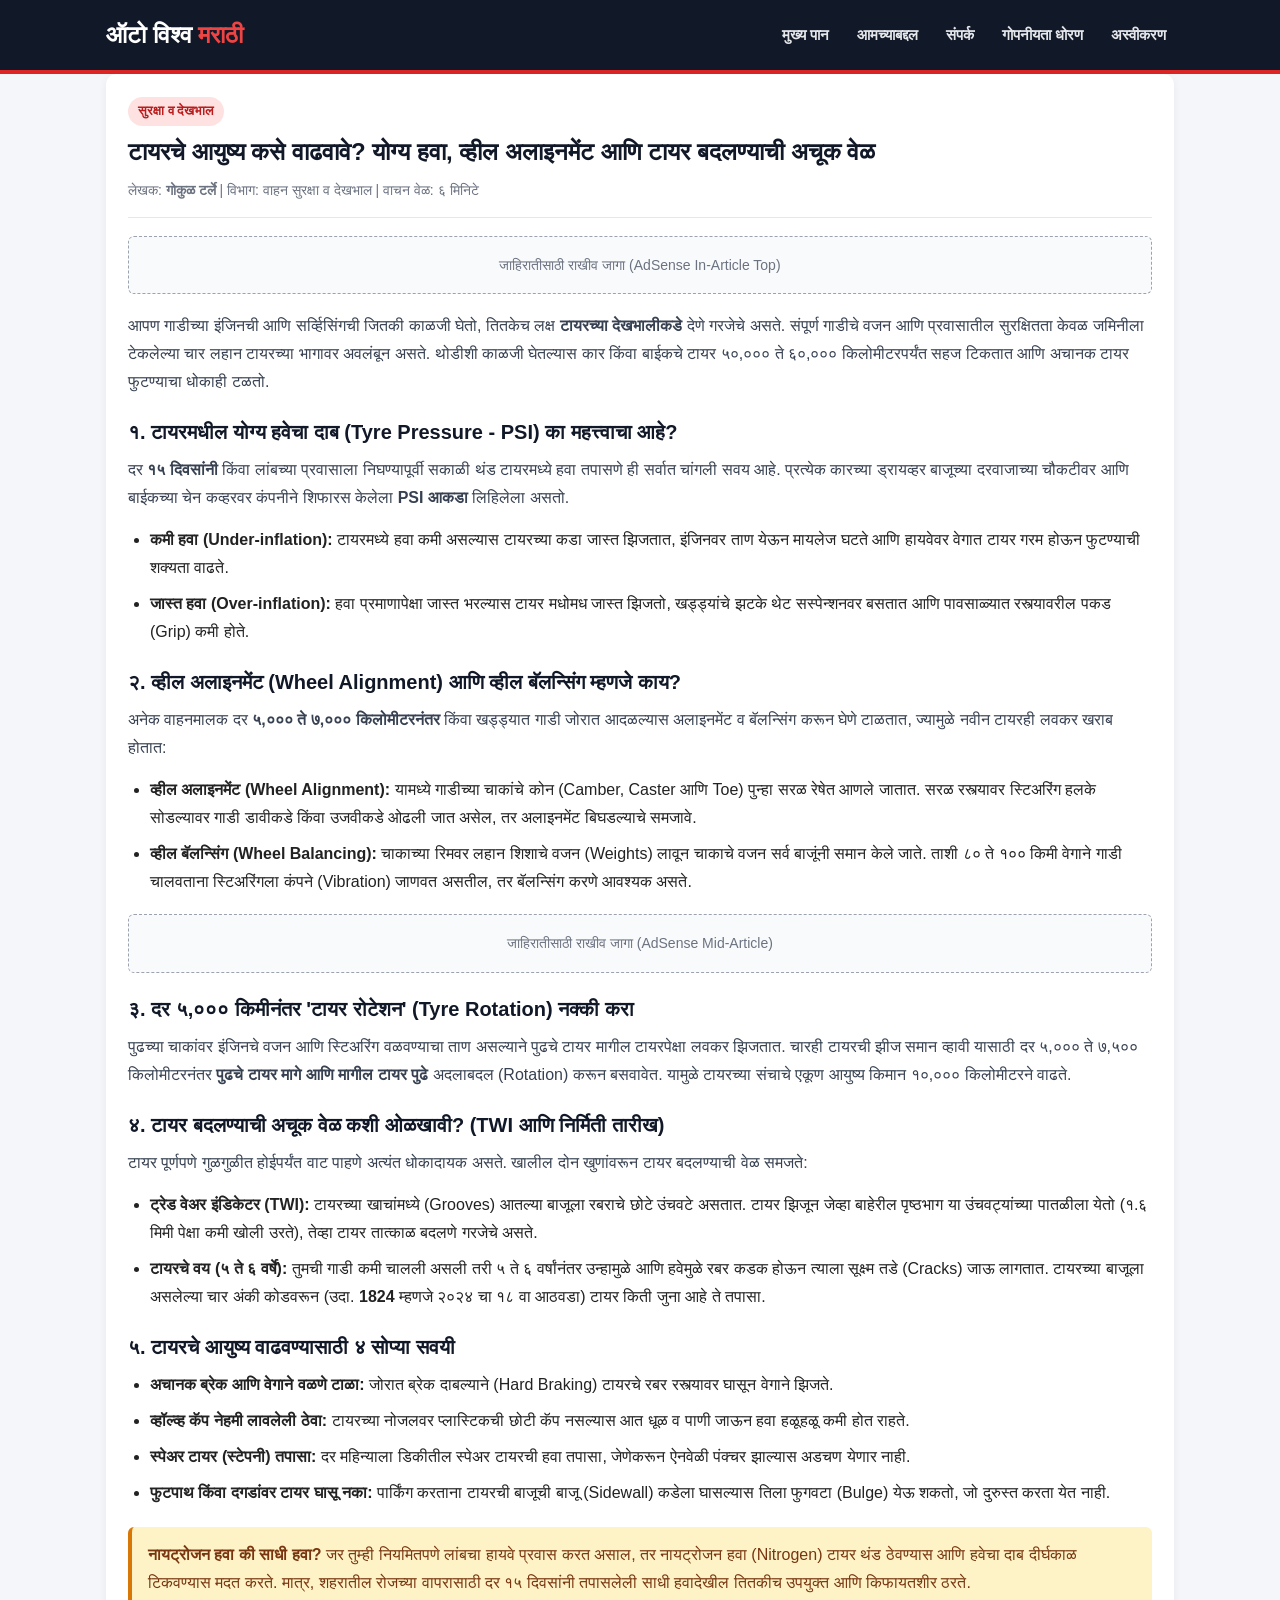
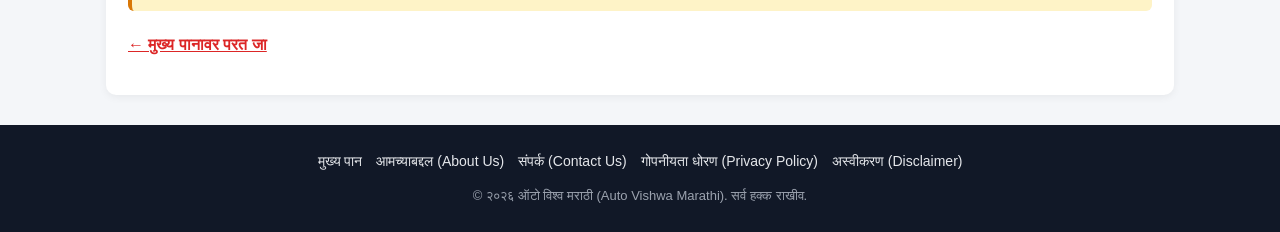
<file: post-5.html>
<!DOCTYPE html>
<html lang="mr">
<head>
  <meta charset="UTF-8">
  <meta name="viewport" content="width=device-width, initial-scale=1.0">
  <title>टायरचे आयुष्य कसे वाढवावे? योग्य हवा, व्हील अलाइनमेंट आणि टायर बदलण्याची अचूक वेळ | ऑटो विश्व मराठी</title>
  <meta name="description" content="कार आणि बाईकच्या टायरचे आयुष्य वाढवण्यासाठी योग्य टायर प्रेशर (PSI), व्हील अलाइनमेंट, बॅलन्सिंग, टायर रोटेशन आणि टायर बदलण्याची अचूक वेळ कशी ओळखावी याची संपूर्ण माहिती.">
  <link rel="stylesheet" href="style.css">
  <!-- Google tag (gtag.js) -->
<script async src="https://www.googletagmanager.com/gtag/js?id=G-VMJ25BGFS6"></script>
<script>
  window.dataLayer = window.dataLayer || [];
  function gtag(){dataLayer.push(arguments);}
  gtag('js', new Date());

  gtag('config', 'G-VMJ25BGFS6');
</script>

<script>
  window.dataLayer = window.dataLayer || [];
  function gtag(){dataLayer.push(arguments);}
  gtag('js', new Date());
</script>

</head>
<body>

  <header>
    <div class="container header-inner">
      <a href="index.html" class="logo">ऑटो विश्व <span>मराठी</span></a>
      <nav>
        <ul>
          <li><a href="index.html">मुख्य पान</a></li>
          <li><a href="about.html">आमच्याबद्दल</a></li>
          <li><a href="contact.html">संपर्क</a></li>
          <li><a href="privacy.html">गोपनीयता धोरण</a></li>
          <li><a href="disclaimer.html">अस्वीकरण</a></li>
        </ul>
      </nav>
    </div>
  </header>

  <main class="container">
    <article class="content-box">
      <div class="article-header">
        <span class="badge">सुरक्षा व देखभाल</span>
        <h1>टायरचे आयुष्य कसे वाढवावे? योग्य हवा, व्हील अलाइनमेंट आणि टायर बदलण्याची अचूक वेळ</h1>
        <div class="article-meta">
          लेखक: <strong>गोकुळ टर्ले</strong> | विभाग: वाहन सुरक्षा व देखभाल | वाचन वेळ: ६ मिनिटे
        </div>
      </div>

      <!-- Google AdSense In-Article Top Ad -->
      <div class="ad-slot">
        जाहिरातीसाठी राखीव जागा (AdSense In-Article Top)
      </div>

      <div class="article-content">
        <p>आपण गाडीच्या इंजिनची आणि सर्व्हिसिंगची जितकी काळजी घेतो, तितकेच लक्ष <strong>टायरच्या देखभालीकडे</strong> देणे गरजेचे असते. संपूर्ण गाडीचे वजन आणि प्रवासातील सुरक्षितता केवळ जमिनीला टेकलेल्या चार लहान टायरच्या भागावर अवलंबून असते. थोडीशी काळजी घेतल्यास कार किंवा बाईकचे टायर ५०,००० ते ६०,००० किलोमीटरपर्यंत सहज टिकतात आणि अचानक टायर फुटण्याचा धोकाही टळतो.</p>

        <h2>१. टायरमधील योग्य हवेचा दाब (Tyre Pressure - PSI) का महत्त्वाचा आहे?</h2>
        <p>दर <strong>१५ दिवसांनी</strong> किंवा लांबच्या प्रवासाला निघण्यापूर्वी सकाळी थंड टायरमध्ये हवा तपासणे ही सर्वात चांगली सवय आहे. प्रत्येक कारच्या ड्रायव्हर बाजूच्या दरवाजाच्या चौकटीवर आणि बाईकच्या चेन कव्हरवर कंपनीने शिफारस केलेला <strong>PSI आकडा</strong> लिहिलेला असतो.</p>
        <ul>
          <li><strong>कमी हवा (Under-inflation):</strong> टायरमध्ये हवा कमी असल्यास टायरच्या कडा जास्त झिजतात, इंजिनवर ताण येऊन मायलेज घटते आणि हायवेवर वेगात टायर गरम होऊन फुटण्याची शक्यता वाढते.</li>
          <li><strong>जास्त हवा (Over-inflation):</strong> हवा प्रमाणापेक्षा जास्त भरल्यास टायर मधोमध जास्त झिजतो, खड्ड्यांचे झटके थेट सस्पेन्शनवर बसतात आणि पावसाळ्यात रस्त्यावरील पकड (Grip) कमी होते.</li>
        </ul>

        <h2>२. व्हील अलाइनमेंट (Wheel Alignment) आणि व्हील बॅलन्सिंग म्हणजे काय?</h2>
        <p>अनेक वाहनमालक दर <strong>५,००० ते ७,००० किलोमीटरनंतर</strong> किंवा खड्ड्यात गाडी जोरात आदळल्यास अलाइनमेंट व बॅलन्सिंग करून घेणे टाळतात, ज्यामुळे नवीन टायरही लवकर खराब होतात:</p>
        <ul>
          <li><strong>व्हील अलाइनमेंट (Wheel Alignment):</strong> यामध्ये गाडीच्या चाकांचे कोन (Camber, Caster आणि Toe) पुन्हा सरळ रेषेत आणले जातात. सरळ रस्त्यावर स्टिअरिंग हलके सोडल्यावर गाडी डावीकडे किंवा उजवीकडे ओढली जात असेल, तर अलाइनमेंट बिघडल्याचे समजावे.</li>
          <li><strong>व्हील बॅलन्सिंग (Wheel Balancing):</strong> चाकाच्या रिमवर लहान शिशाचे वजन (Weights) लावून चाकाचे वजन सर्व बाजूंनी समान केले जाते. ताशी ८० ते १०० किमी वेगाने गाडी चालवताना स्टिअरिंगला कंपने (Vibration) जाणवत असतील, तर बॅलन्सिंग करणे आवश्यक असते.</li>
        </ul>

        <!-- Google AdSense Mid-Article Ad -->
        <div class="ad-slot">
          जाहिरातीसाठी राखीव जागा (AdSense Mid-Article)
        </div>

        <h2>३. दर ५,००० किमीनंतर 'टायर रोटेशन' (Tyre Rotation) नक्की करा</h2>
        <p>पुढच्या चाकांवर इंजिनचे वजन आणि स्टिअरिंग वळवण्याचा ताण असल्याने पुढचे टायर मागील टायरपेक्षा लवकर झिजतात. चारही टायरची झीज समान व्हावी यासाठी दर ५,००० ते ७,५०० किलोमीटरनंतर <strong>पुढचे टायर मागे आणि मागील टायर पुढे</strong> अदलाबदल (Rotation) करून बसवावेत. यामुळे टायरच्या संचाचे एकूण आयुष्य किमान १०,००० किलोमीटरने वाढते.</p>

        <h2>४. टायर बदलण्याची अचूक वेळ कशी ओळखावी? (TWI आणि निर्मिती तारीख)</h2>
        <p>टायर पूर्णपणे गुळगुळीत होईपर्यंत वाट पाहणे अत्यंत धोकादायक असते. खालील दोन खुणांवरून टायर बदलण्याची वेळ समजते:</p>
        <ul>
          <li><strong>ट्रेड वेअर इंडिकेटर (TWI):</strong> टायरच्या खाचांमध्ये (Grooves) आतल्या बाजूला रबराचे छोटे उंचवटे असतात. टायर झिजून जेव्हा बाहेरील पृष्ठभाग या उंचवट्यांच्या पातळीला येतो (१.६ मिमी पेक्षा कमी खोली उरते), तेव्हा टायर तात्काळ बदलणे गरजेचे असते.</li>
          <li><strong>टायरचे वय (५ ते ६ वर्षे):</strong> तुमची गाडी कमी चालली असली तरी ५ ते ६ वर्षांनंतर उन्हामुळे आणि हवेमुळे रबर कडक होऊन त्याला सूक्ष्म तडे (Cracks) जाऊ लागतात. टायरच्या बाजूला असलेल्या चार अंकी कोडवरून (उदा. <strong>1824</strong> म्हणजे २०२४ चा १८ वा आठवडा) टायर किती जुना आहे ते तपासा.</li>
        </ul>

        <h2>५. टायरचे आयुष्य वाढवण्यासाठी ४ सोप्या सवयी</h2>
        <ul>
          <li><strong>अचानक ब्रेक आणि वेगाने वळणे टाळा:</strong> जोरात ब्रेक दाबल्याने (Hard Braking) टायरचे रबर रस्त्यावर घासून वेगाने झिजते.</li>
          <li><strong>व्हॉल्व्ह कॅप नेहमी लावलेली ठेवा:</strong> टायरच्या नोजलवर प्लास्टिकची छोटी कॅप नसल्यास आत धूळ व पाणी जाऊन हवा हळूहळू कमी होत राहते.</li>
          <li><strong>स्पेअर टायर (स्टेपनी) तपासा:</strong> दर महिन्याला डिकीतील स्पेअर टायरची हवा तपासा, जेणेकरून ऐनवेळी पंक्चर झाल्यास अडचण येणार नाही.</li>
          <li><strong>फुटपाथ किंवा दगडांवर टायर घासू नका:</strong> पार्किंग करताना टायरची बाजूची बाजू (Sidewall) कडेला घासल्यास तिला फुगवटा (Bulge) येऊ शकतो, जो दुरुस्त करता येत नाही.</li>
        </ul>

        <div class="tip-box">
          <strong>नायट्रोजन हवा की साधी हवा?</strong> जर तुम्ही नियमितपणे लांबचा हायवे प्रवास करत असाल, तर नायट्रोजन हवा (Nitrogen) टायर थंड ठेवण्यास आणि हवेचा दाब दीर्घकाळ टिकवण्यास मदत करते. मात्र, शहरातील रोजच्या वापरासाठी दर १५ दिवसांनी तपासलेली साधी हवादेखील तितकीच उपयुक्त आणि किफायतशीर ठरते.
        </div>

        <p><a href="index.html">&larr; मुख्य पानावर परत जा</a></p>
      </div>
    </article>
  </main>

  <footer>
    <div class="container">
      <div class="footer-links">
        <a href="index.html">मुख्य पान</a>
        <a href="about.html">आमच्याबद्दल (About Us)</a>
        <a href="contact.html">संपर्क (Contact Us)</a>
        <a href="privacy.html">गोपनीयता धोरण (Privacy Policy)</a>
        <a href="disclaimer.html">अस्वीकरण (Disclaimer)</a>
      </div>
      <div class="copyright">
        &copy; २०२६ ऑटो विश्व मराठी (Auto Vishwa Marathi). सर्व हक्क राखीव.
      </div>
    </div>
  </footer>

</body>
                                                    </html>
</file>
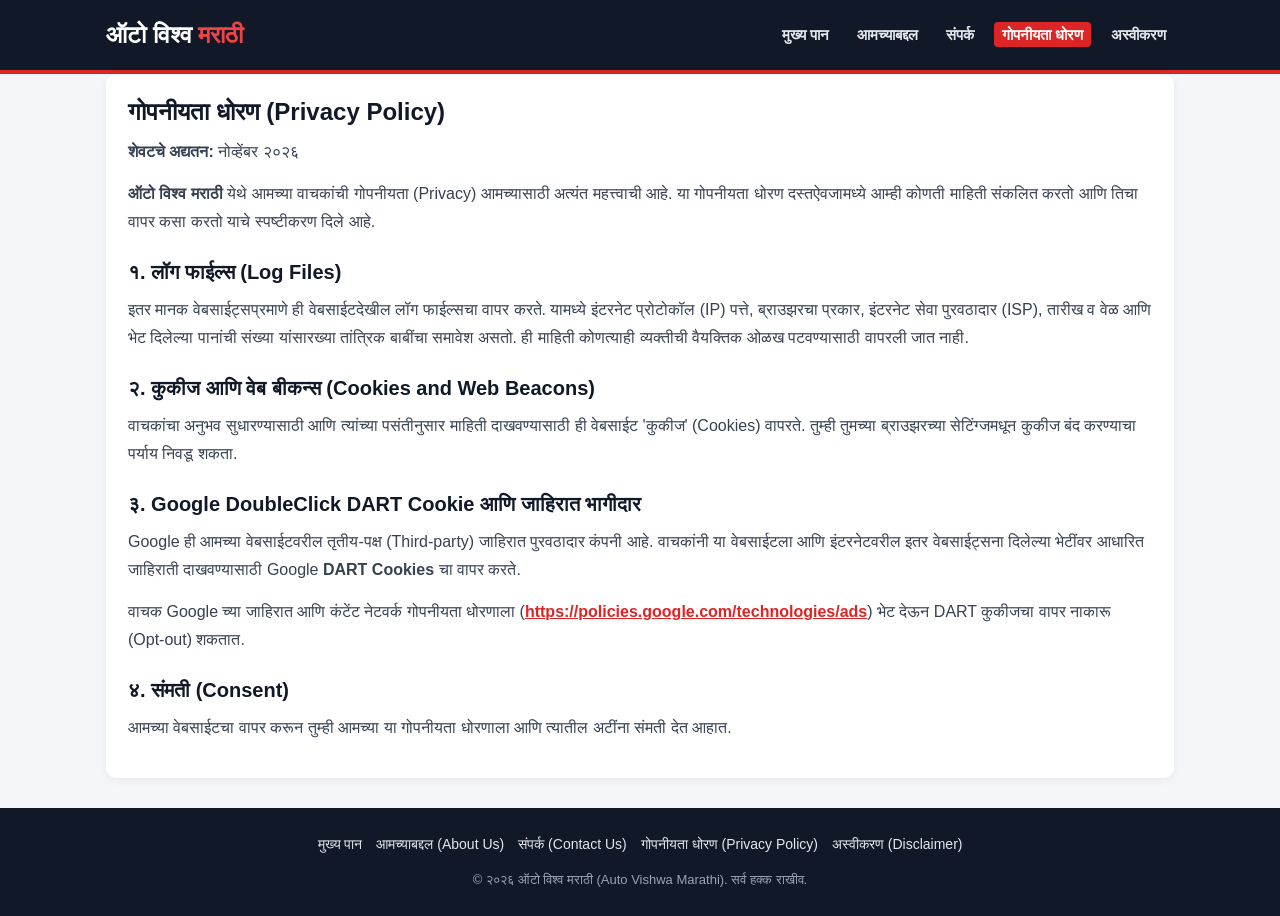
<file: privacy.html>
<!DOCTYPE html>
<html lang="mr">
<head>
  <meta charset="UTF-8">
  <meta name="viewport" content="width=device-width, initial-scale=1.0">
  <title>गोपनीयता धोरण (Privacy Policy) | ऑटो विश्व मराठी</title>
  <link rel="stylesheet" href="style.css">
<!-- Google tag (gtag.js) -->
<script async src="https://www.googletagmanager.com/gtag/js?id=G-VMJ25BGFS6"></script>
<script>
  window.dataLayer = window.dataLayer || [];
  function gtag(){dataLayer.push(arguments);}
  gtag('js', new Date());

  gtag('config', 'G-VMJ25BGFS6');
</script>

</head>
<body>

  <header>
    <div class="container header-inner">
      <a href="index.html" class="logo">ऑटो विश्व <span>मराठी</span></a>
      <nav>
        <ul>
          <li><a href="index.html">मुख्य पान</a></li>
          <li><a href="about.html">आमच्याबद्दल</a></li>
          <li><a href="contact.html">संपर्क</a></li>
          <li><a href="privacy.html" class="active">गोपनीयता धोरण</a></li>
          <li><a href="disclaimer.html">अस्वीकरण</a></li>
        </ul>
      </nav>
    </div>
  </header>

  <main class="container">
    <section class="content-box article-content">
      <h1>गोपनीयता धोरण (Privacy Policy)</h1>
      <p><strong>शेवटचे अद्यतन:</strong> नोव्हेंबर २०२६</p>

      <p><strong>ऑटो विश्व मराठी</strong> येथे आमच्या वाचकांची गोपनीयता (Privacy) आमच्यासाठी अत्यंत महत्त्वाची आहे. या गोपनीयता धोरण दस्तऐवजामध्ये आम्ही कोणती माहिती संकलित करतो आणि तिचा वापर कसा करतो याचे स्पष्टीकरण दिले आहे.</p>

      <h2>१. लॉग फाईल्स (Log Files)</h2>
      <p>इतर मानक वेबसाईट्सप्रमाणे ही वेबसाईटदेखील लॉग फाईल्सचा वापर करते. यामध्ये इंटरनेट प्रोटोकॉल (IP) पत्ते, ब्राउझरचा प्रकार, इंटरनेट सेवा पुरवठादार (ISP), तारीख व वेळ आणि भेट दिलेल्या पानांची संख्या यांसारख्या तांत्रिक बाबींचा समावेश असतो. ही माहिती कोणत्याही व्यक्तीची वैयक्तिक ओळख पटवण्यासाठी वापरली जात नाही.</p>

      <h2>२. कुकीज आणि वेब बीकन्स (Cookies and Web Beacons)</h2>
      <p>वाचकांचा अनुभव सुधारण्यासाठी आणि त्यांच्या पसंतीनुसार माहिती दाखवण्यासाठी ही वेबसाईट 'कुकीज' (Cookies) वापरते. तुम्ही तुमच्या ब्राउझरच्या सेटिंग्जमधून कुकीज बंद करण्याचा पर्याय निवडू शकता.</p>

      <h2>३. Google DoubleClick DART Cookie आणि जाहिरात भागीदार</h2>
      <p>Google ही आमच्या वेबसाईटवरील तृतीय-पक्ष (Third-party) जाहिरात पुरवठादार कंपनी आहे. वाचकांनी या वेबसाईटला आणि इंटरनेटवरील इतर वेबसाईट्सना दिलेल्या भेटींवर आधारित जाहिराती दाखवण्यासाठी Google <strong>DART Cookies</strong> चा वापर करते.</p>
      <p>वाचक Google च्या जाहिरात आणि कंटेंट नेटवर्क गोपनीयता धोरणाला (<a href="https://policies.google.com/technologies/ads" target="_blank" rel="noopener">https://policies.google.com/technologies/ads</a>) भेट देऊन DART कुकीजचा वापर नाकारू (Opt-out) शकतात.</p>

      <h2>४. संमती (Consent)</h2>
      <p>आमच्या वेबसाईटचा वापर करून तुम्ही आमच्या या गोपनीयता धोरणाला आणि त्यातील अटींना संमती देत आहात.</p>
    </section>
  </main>

  <footer>
    <div class="container">
      <div class="footer-links">
        <a href="index.html">मुख्य पान</a>
        <a href="about.html">आमच्याबद्दल (About Us)</a>
        <a href="contact.html">संपर्क (Contact Us)</a>
        <a href="privacy.html">गोपनीयता धोरण (Privacy Policy)</a>
        <a href="disclaimer.html">अस्वीकरण (Disclaimer)</a>
      </div>
      <div class="copyright">
        &copy; २०२६ ऑटो विश्व मराठी (Auto Vishwa Marathi). सर्व हक्क राखीव.
      </div>
    </div>
  </footer>

</body>
</html>
</file>
<file: style.css>
* {
  box-sizing: border-box;
  margin: 0;
  padding: 0;
}

body {
  font-family: 'Noto Sans Devanagari', 'Segoe UI', Arial, sans-serif;
  background-color: #f4f6f9;
  color: #222222;
  line-height: 1.75;
  font-size: 16px;
}

.container {
  max-width: 1100px;
  margin: 0 auto;
  padding: 0 16px;
}

/* Header & Navigation */
header {
  background-color: #111827;
  color: #ffffff;
  padding: 14px 0;
  border-bottom: 4px solid #dc2626;
}

.header-inner {
  display: flex;
  justify-content: space-between;
  align-items: center;
  flex-wrap: wrap;
  gap: 10px;
}

.logo {
  font-size: 24px;
  font-weight: 800;
  color: #ffffff;
  text-decoration: none;
}

.logo span {
  color: #ef4444;
}

nav ul {
  list-style: none;
  display: flex;
  flex-wrap: wrap;
  gap: 12px;
}

nav ul li a {
  color: #e5e7eb;
  text-decoration: none;
  font-size: 15px;
  font-weight: 600;
  padding: 4px 8px;
  border-radius: 4px;
}

nav ul li a:hover,
nav ul li a.active {
  background-color: #dc2626;
  color: #ffffff;
}

/* Hero Section */
.hero {
  background: linear-gradient(135deg, #1f2937, #111827);
  color: #ffffff;
  padding: 28px 20px;
  border-radius: 10px;
  margin: 20px 0;
  text-align: center;
}

.hero h1 {
  font-size: 25px;
  margin-bottom: 10px;
  line-height: 1.35;
}

.hero p {
  color: #d1d5db;
  max-width: 720px;
  margin: 0 auto;
}

/* Content Cards & Articles */
main {
  padding: 16px 0 32px;
}

.content-box,
.post-card,
.sidebar-widget {
  background-color: #ffffff;
  padding: 22px;
  border-radius: 10px;
  box-shadow: 0 2px 8px rgba(0, 0, 0, 0.06);
  margin-bottom: 20px;
}

.badge {
  display: inline-block;
  background-color: #fee2e2;
  color: #b91c1c;
  font-size: 13px;
  font-weight: 700;
  padding: 3px 10px;
  border-radius: 20px;
  margin-bottom: 10px;
}

.article-header h1,
.article-content h1 {
  font-size: 24px;
  color: #111827;
  margin-bottom: 10px;
  line-height: 1.35;
}

.article-meta {
  font-size: 14px;
  color: #6b7280;
  padding-bottom: 14px;
  margin-bottom: 16px;
  border-bottom: 1px solid #e5e7eb;
}

.article-content h2,
.post-card h2 {
  font-size: 20px;
  color: #111827;
  margin: 22px 0 10px;
  line-height: 1.4;
}

.post-card h2 a {
  color: #111827;
  text-decoration: none;
}

.post-card h2 a:hover {
  color: #dc2626;
}

.article-content p,
.post-card p {
  margin-bottom: 14px;
  color: #374151;
}

.article-content ul {
  margin: 0 0 16px 22px;
}

.article-content ul li {
  margin-bottom: 8px;
}

.article-content a {
  color: #dc2626;
  font-weight: 600;
}

/* Tip Box & Ad Slot */
.tip-box {
  background-color: #fef3c7;
  border-left: 4px solid #d97706;
  padding: 14px 16px;
  border-radius: 6px;
  margin: 20px 0;
  color: #78350f;
}

.ad-slot {
  background-color: #f9fafb;
  border: 1px dashed #9ca3af;
  color: #6b7280;
  text-align: center;
  padding: 16px;
  margin: 18px 0;
  border-radius: 6px;
  font-size: 14px;
}

/* Contact Form */
.contact-form {
  display: flex;
  flex-direction: column;
  gap: 10px;
  margin-top: 16px;
}

.contact-form label {
  font-weight: 600;
  font-size: 15px;
}

.contact-form input,
.contact-form textarea {
  width: 100%;
  padding: 10px 12px;
  border: 1px solid #d1d5db;
  border-radius: 6px;
  font-size: 15px;
  font-family: inherit;
}

.btn {
  background-color: #dc2626;
  color: #ffffff;
  border: none;
  padding: 12px 20px;
  font-size: 16px;
  font-weight: 700;
  border-radius: 6px;
  cursor: pointer;
  align-self: flex-start;
}

/* Footer */
footer {
  background-color: #111827;
  color: #9ca3af;
  padding: 24px 0;
  text-align: center;
  margin-top: 30px;
}

.footer-links {
  display: flex;
  justify-content: center;
  flex-wrap: wrap;
  gap: 14px;
  margin-bottom: 12px;
}

.footer-links a {
  color: #e5e7eb;
  text-decoration: none;
  font-size: 14px;
}

.copyright {
  font-size: 13px;
}
</file>
